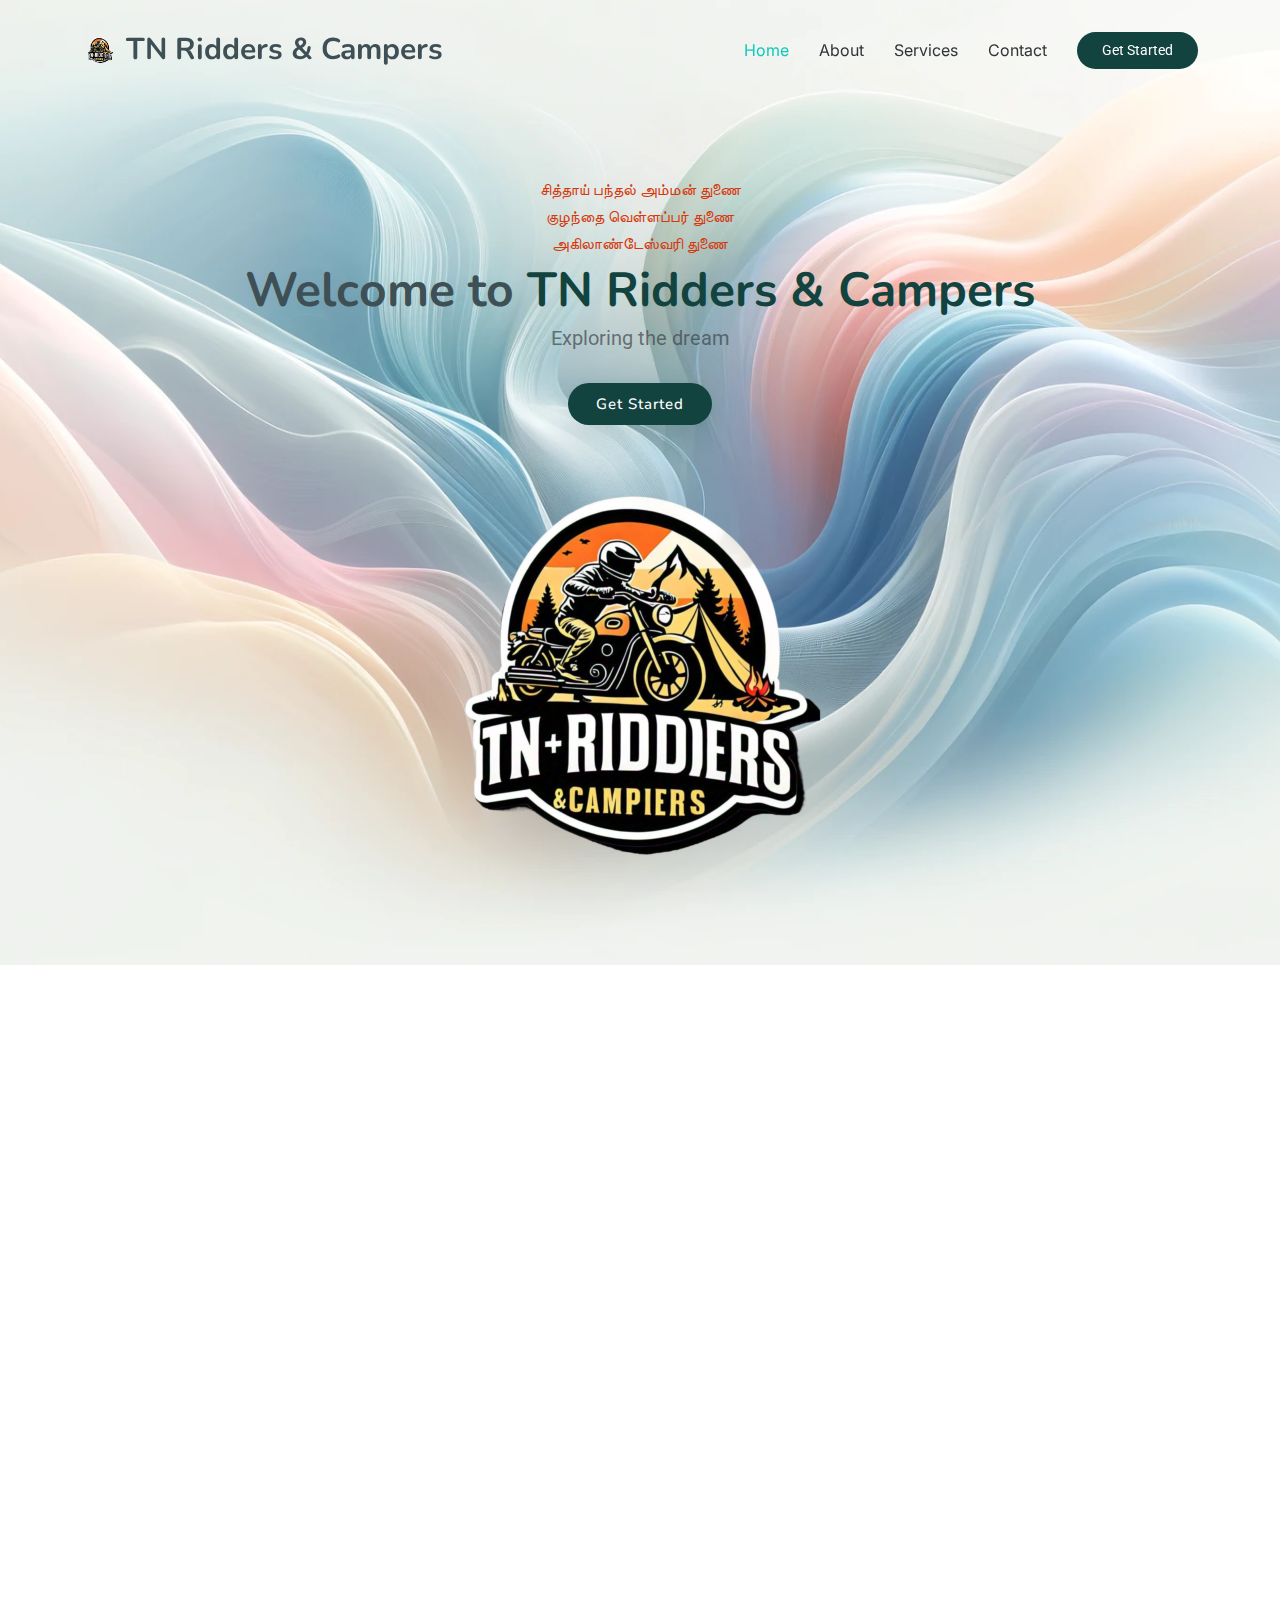
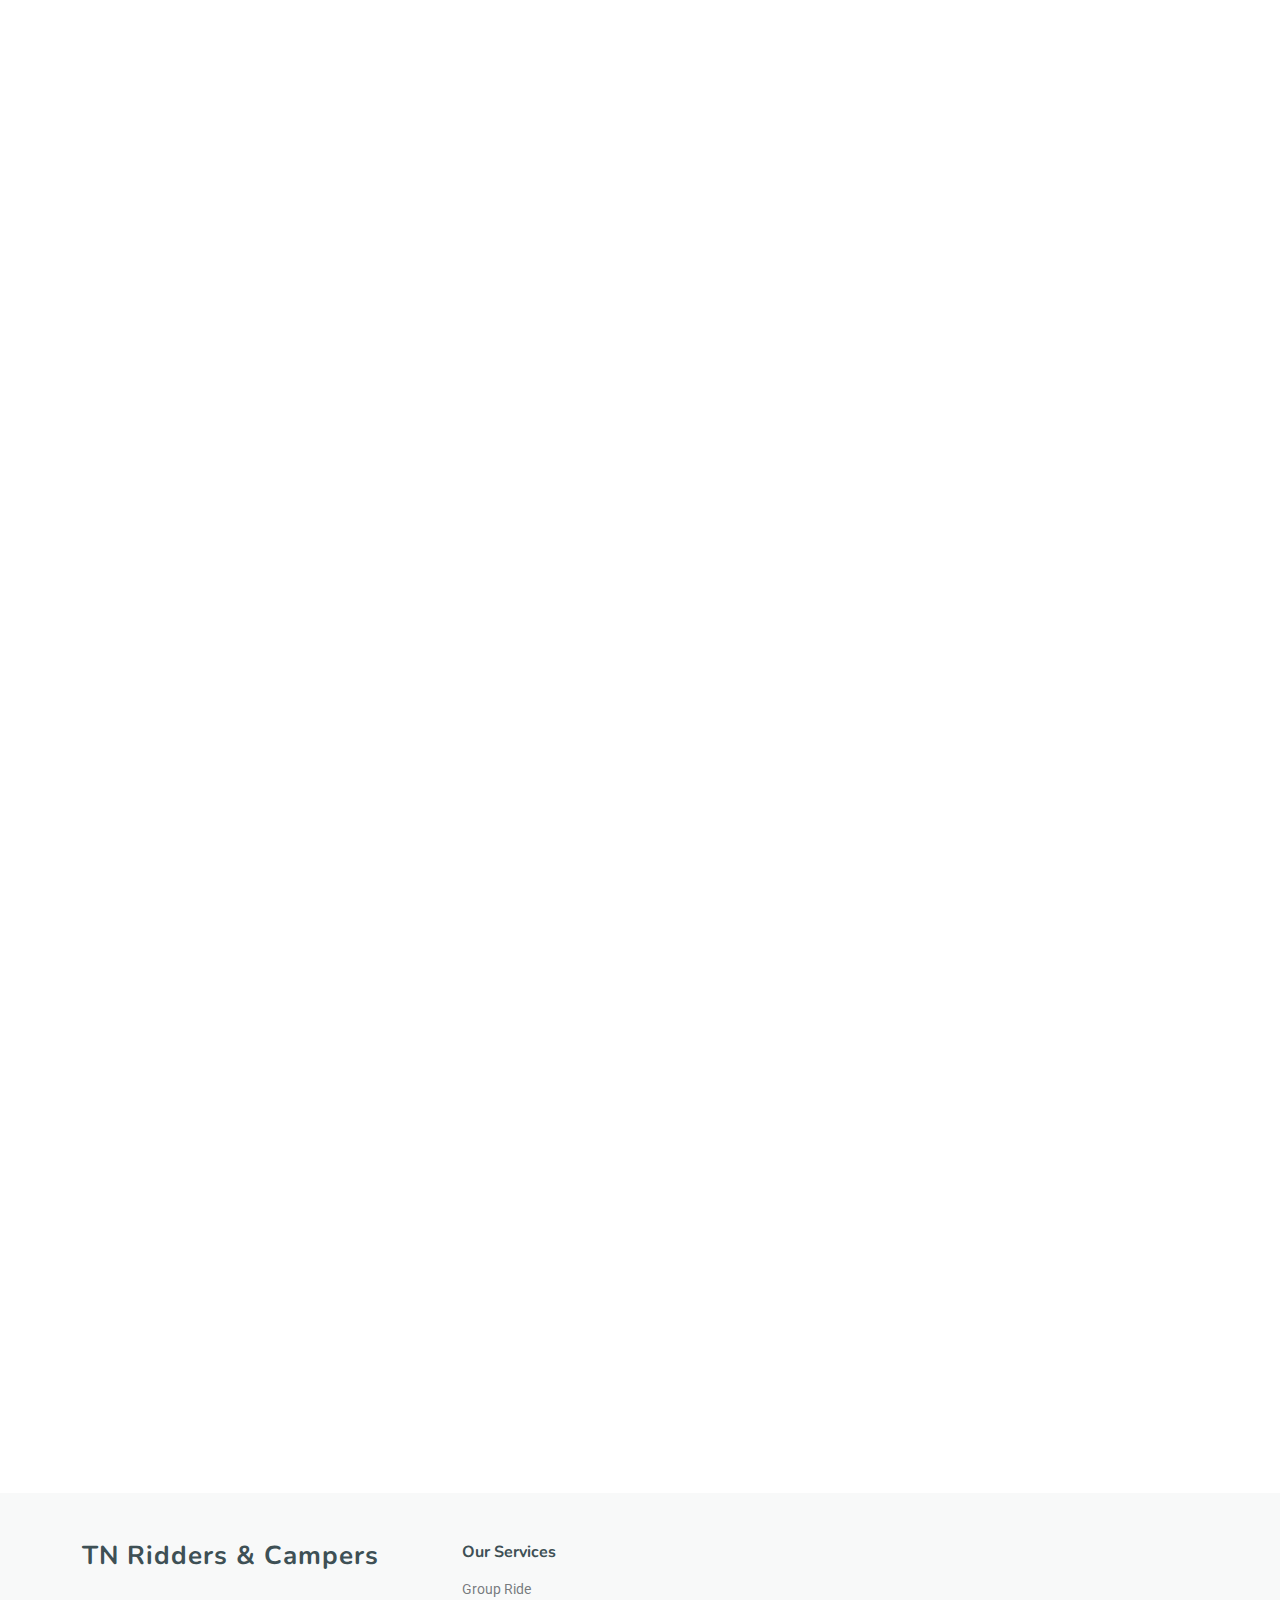
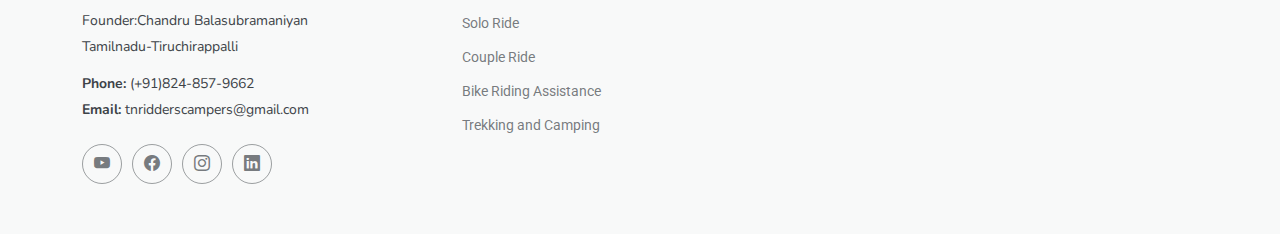
<file: index.html>
<!DOCTYPE html>
<html lang="en">

<head>
  <meta charset="utf-8">
  <meta content="width=device-width, initial-scale=1.0" name="viewport">
  <title>Tn Ridders & Campers</title>
  <meta content="" name="description">
  <meta content="" name="keywords">

  <!-- Favicons -->
  <link href="assets/img/tnr_prev_ui.png" rel="icon">
  <link href="assets/img/apple-touch-icon.png" rel="apple-touch-icon">
  <link href="https://cdnjs.cloudflare.com/ajax/libs/font-awesome/6.5.0/css/all.min.css" rel="icon">
  <!-- Fonts -->
  <link href="https://fonts.googleapis.com" rel="preconnect">
  <link href="https://fonts.gstatic.com" rel="preconnect" crossorigin>
  <link href="https://fonts.googleapis.com/css2?family=Roboto:ital,wght@0,100;0,300;0,400;0,500;0,700;0,900;1,100;1,300;1,400;1,500;1,700;1,900&family=Inter:wght@100;200;300;400;500;600;700;800;900&family=Nunito:ital,wght@0,200;0,300;0,400;0,500;0,600;0,700;0,800;0,900;1,200;1,300;1,400;1,500;1,600;1,700;1,800;1,900&display=swap" rel="stylesheet">

  <!-- Vendor CSS Files -->
  <link href="assets/vendor/bootstrap/css/bootstrap.min.css" rel="stylesheet">
  <link href="assets/vendor/bootstrap-icons/bootstrap-icons.css" rel="stylesheet">
  <link href="assets/vendor/aos/aos.css" rel="stylesheet">
  <link href="assets/vendor/glightbox/css/glightbox.min.css" rel="stylesheet">
  <link href="assets/vendor/swiper/swiper-bundle.min.css" rel="stylesheet">

  <!-- Main CSS File -->
  <link href="assets/css/main.css" rel="stylesheet">

  <!-- =======================================================
  * Template Name: QuickStart
  * Template URL: https://bootstrapmade.com/quickstart-bootstrap-startup-website-template/
  * Updated: Jun 14 2024 with Bootstrap v5.3.3
  * Author: BootstrapMade.com
  * License: https://bootstrapmade.com/license/
  ======================================================== -->
</head>

<body class="index-page">

  <header id="header" class="header d-flex align-items-center fixed-top">
    <div class="container-fluid container-xl position-relative d-flex align-items-center">

      <a href="index.html" class="logo d-flex align-items-center me-auto">
        <img src="assets/img/tnr_prev_ui.png" alt="">
        <h1 class="sitename">TN Ridders & Campers  </h1>
        
       
      </a>
      

      <nav id="navmenu" class="navmenu">
        <ul>
          <li><a href="index.html#hero" >Home</a></li>
          <li><a href="index.html#about">About</a></li>
          <!-- <li><a href="index.html#features">Projects</a></li> -->
          <li><a href="index.html#services">Services</a></li>
          <!-- <li><a href="index.html#pricing">Pricing</a></li> -->
          <!-- <li class="dropdown"><a href="#"><span>Dropdown</span> <i class="bi bi-chevron-down toggle-dropdown"></i></a>
            <ul>
              <li><a href="#">Dropdown 1</a></li>
              <li class="dropdown"><a href="#"><span>Deep Dropdown</span> <i class="bi bi-chevron-down toggle-dropdown"></i></a>
                <ul>
                  <li><a href="#">Deep Dropdown 1</a></li>
                  <li><a href="#">Deep Dropdown 2</a></li>
                  <li><a href="#">Deep Dropdown 3</a></li>
                  <li><a href="#">Deep Dropdown 4</a></li>
                  <li><a href="#">Deep Dropdown 5</a></li>
                </ul>
              </li>
              <li><a href="#">Dropdown 2</a></li>
              <li><a href="#">Dropdown 3</a></li>
              <li><a href="#">Dropdown 4</a></li>
            </ul>
          </li> -->
          <li><a href="index.html#contact">Contact</a></li>
        </ul>
        <i class="mobile-nav-toggle d-xl-none bi bi-list"></i>
      </nav>

      <a class="btn-getstarted" href="index.html#about">Get Started</a>

    </div>
  </header>

  <main class="main">

    <!-- Hero Section -->
    <section id="hero" class="hero section">
      <div class="hero-bg">
        <img src="assets/img/hero-bg-light.webp" alt="">
      </div>
      <div class="container text-center">
        <div class="d-flex flex-column justify-content-center align-items-center">
          <h6 data-aos="fade-up"> <span>சித்தாய் பந்தல் அம்மன் துணை</span></h6>
          <h6 data-aos="fade-up"> <span>குழந்தை வெள்ளப்பர் துணை</span></h6>
          <h6 data-aos="fade-up"> <span>அகிலாண்டேஸ்வரி துணை</span></h6>


          <h1 data-aos="fade-up">Welcome to <span>TN Ridders & Campers</span></h1>
          <p data-aos="fade-up" data-aos-delay="100">Exploring the dream<br></p>
          <div class="d-flex" data-aos="fade-up" data-aos-delay="200">
            <a href="#about" class="btn-get-started">Get Started</a>
            <!-- <a href="https://www.youtube.com/watch?v=LXb3EKWsInQ" class="glightbox btn-watch-video d-flex align-items-center"><i class="bi bi-play-circle"></i><span>Watch Video</span></a> -->
          </div>
          <img src="assets/img/tnr_prev_ui.png" class="img-fluid hero-img" alt="" data-aos="zoom-out" data-aos-delay="300">
        </div>
      </div>

    </section><!-- /Hero Section -->

    <!-- Featured Services Section -->
    <!-- <section id="featured-services" class="featured-services section">

      <div class="container">

        <div class="row gy-4">

          <div class="col-xl-4 col-lg-6" data-aos="fade-up" data-aos-delay="100">
            <div class="service-item d-flex">
              <div class="icon flex-shrink-0"><i class="bi bi-briefcase"></i></div>
              <div>
                <h4 class="title"><a href="#" class="stretched-link">Lorem Ipsum</a></h4>
                <p class="description">Voluptatum deleniti atque corrupti quos dolores et quas molestias excepturi</p>
              </div>
            </div>
          </div> -->
          <!-- End Service Item -->

          <!-- <div class="col-xl-4 col-lg-6" data-aos="fade-up" data-aos-delay="200">
            <div class="service-item d-flex">
              <div class="icon flex-shrink-0"><i class="bi bi-card-checklist"></i></div>
              <div>
                <h4 class="title"><a href="#" class="stretched-link">Dolor Sitema</a></h4>
                <p class="description">Minim veniam, quis nostrud exercitation ullamco laboris nisi ut aliquip exa</p>
              </div>
            </div>
          </div> -->
          <!-- End Service Item -->

          <!-- <div class="col-xl-4 col-lg-6" data-aos="fade-up" data-aos-delay="300">
            <div class="service-item d-flex">
              <div class="icon flex-shrink-0"><i class="bi bi-bar-chart"></i></div>
              <div>
                <h4 class="title"><a href="#" class="stretched-link">Sed ut perspiciatis</a></h4>
                <p class="description">Duis aute irure dolor in reprehenderit in voluptate velit esse cillum</p>
              </div>
            </div>
          </div> -->
          <!-- End Service Item -->

        <!-- </div>

      </div>

    </section> -->
    <!-- /Featured Services Section -->

    <!-- About Section -->
    <section id="about" class="about section">

      <div class="container">

        <div class="row gy-4">

          <div class="col-lg-6 content" data-aos="fade-up" data-aos-delay="100">
            <p class="who-we-are">Who We Are</p>
            <h3>travel isn't just about visiting places; it's about forging connections, creating memories</h3>
            <p class="fst-italic">
              Discover the world through our lens. At TN Ridders & Campers, we redefine travel. From hidden gems to iconic landmarks, our curated journeys promise adventure, culture, and unforgettable experiences. Whether you seek remote tranquility or bustling city life, our guides ensure every destination tells a story. 
              Embrace wanderlust with us and redefine what it means to explore.
            </p>
            <ul>
              <li><i class="bi bi-check-circle"></i> <span>Join us on a journey where every experience is
                 curated to inspire, enrich, and leave a lasting impression. Let's redefine travel together,
                  one unforgettable adventure at a time."
              </span></li>
              <li><i class="bi bi-check-circle"></i> <span>We uphold the highest standards of honesty 
                and integrity in all of our actions.
                .</span></li>
              <li><i class="bi bi-check-circle"></i> <span>We believe in the power of teamwork and 
                collaboration, both within our company and with our clients.
              </span></li>
            </ul>
            <!-- <a href="#" class="read-more"><span>Read More</span><i class="bi bi-arrow-right"></i></a> -->
          </div>

          <div class="col-lg-6 about-images" data-aos="fade-up" data-aos-delay="200">
            <div class="row gy-4">
              <div class="col-lg-6">
                <img src="assets/img/Camping-7_UmdeuEo.jpg" class="img-fluid" alt="">
                <img src="assets/img/WhatsApp Image 2024-06-30 at 7.21.48 PM.jpeg" class="img-fluid" alt="">
                <img src="assets/img/WhatsApp Image 2024-06-30 at 7.21.46 PM.jpeg" class="img-fluid" alt="">

                <!-- <img src="assets/img/Camping-7_UmdeuEo.jpg" class="img-fluid" alt=""> -->



              </div>
              <div class="col-lg-6">
                <div class="row gy-4">
                  <div class="col-lg-12">
                    <img src="assets/img/WhatsApp Image 2024-06-30 at 7.21.45 PM.jpeg" class="img-fluid" alt="">
                  </div>
                  <div class="col-lg-12">
                    <img src="assets/img/WhatsApp Image 2024-06-30 at 7.21.46 PM (1).jpeg" class="img-fluid" alt="">
                  </div>
                </div>
              </div>
            </div>

          </div>

        </div>

      </div>
    </section><!-- /About Section -->

    <!-- Clients Section -->
    <!-- <section id="clients" class="clients section">

      <div class="container" data-aos="fade-up">

        <div class="row gy-4">

          <div class="col-xl-2 col-md-3 col-6 client-logo">
            <img src="assets/img/clients/client-1.png" class="img-fluid" alt="">
          </div> -->
          <!-- End Client Item -->

          <!-- <div class="col-xl-2 col-md-3 col-6 client-logo">
            <img src="assets/img/clients/client-2.png" class="img-fluid" alt="">
          </div> -->
          <!-- End Client Item -->
<!-- 
          <div class="col-xl-2 col-md-3 col-6 client-logo">
            <img src="assets/img/clients/client-3.png" class="img-fluid" alt="">
          </div> -->
          <!-- End Client Item -->

          <!-- <div class="col-xl-2 col-md-3 col-6 client-logo">
            <img src="assets/img/clients/client-4.png" class="img-fluid" alt="">
          </div> -->
          <!-- End Client Item -->

          <!-- <div class="col-xl-2 col-md-3 col-6 client-logo">
            <img src="assets/img/clients/client-5.png" class="img-fluid" alt="">
          </div> -->
          <!-- End Client Item -->

          <!-- <div class="col-xl-2 col-md-3 col-6 client-logo">
            <img src="assets/img/clients/client-6.png" class="img-fluid" alt="">
          </div> -->
          <!-- End Client Item -->

        <!-- </div>

      </div>

    </section> -->
    <!-- /Clients Section -->

    <!-- Features Section -->
    <!-- <section id="features" class="features section"> -->

      <!-- Section Title -->
      <!-- <div class="container section-title" data-aos="fade-up">
        <h2>Projects</h2>
        <p>Providing real-time insights into product movement</p>
      </div> -->
      <!-- End Section Title -->

      <!-- <div class="container">
        <div class="row justify-content-between">

          <div class="col-lg-5 d-flex align-items-center">

            <ul class="nav nav-tabs" data-aos="fade-up" data-aos-delay="100">
              <li class="nav-item">
                <a class="nav-link active show" data-bs-toggle="tab" data-bs-target="#features-tab-1">
                  <i class="bi bi-binoculars"></i>
                  <div>
                    <h4 class="d-none d-lg-block">RASEL INDIA</h4>
                    <p>
                      This tool serves as a centralized system for managing the company's stock, streamlining operations,
                      and providing real-time insights into product movement
                    </p>
                  </div>
                </a>
              </li>
              <li class="nav-item">
                <a class="nav-link" data-bs-toggle="tab" data-bs-target="#features-tab-2">
                  <i class="bi bi-box-seam"></i>
                  <div>
                    <h4 class="d-none d-lg-block">CARBORUNDUM</h4>
                    <p>
                      This tool provides a systematic and efficient way to monitor the status, maintenance,
                      and performance of each machine, ensuring smooth operations and minimizing downtime.
                    </p>
                  </div>
                </a>
              </li>
              <li class="nav-item">
                <a class="nav-link" data-bs-toggle="tab" data-bs-target="#features-tab-3">
                  <i class="bi bi-brightness-high"></i>
                  <div>
                    <h4 class="d-none d-lg-block">PRABHA ENGINEERING</h4>
                    <p>
                      This tool is crucial for quality control, allowing the production team to efficiently track, analyze,
                      and implement solutions for defects that may arise during manufacturing
                    </p>
                  </div>
                </a>
              </li>
            </ul>
            End Tab Nav -->

          <!-- </div> -->

          <!-- <div class="col-lg-6">

            <div class="tab-content" data-aos="fade-up" data-aos-delay="200">

              <div class="tab-pane fade active show" id="features-tab-1">
                <img src="assets/img/tabs-1.jpg" alt="" class="img-fluid">
              </div><!-- End Tab Content Item -->

              <!-- <div class="tab-pane fade" id="features-tab-2">
                <img src="assets/img/tabs-2.jpg" alt="" class="img-fluid">
              </div><!-- End Tab Content Item -->

              <!-- <div class="tab-pane fade" id="features-tab-3">
                <img src="assets/img/tabs-3.jpg" alt="" class="img-fluid">
              </div> -->
              <!-- End Tab Content Item -->
            <!-- </div>

          </div>

        </div>

      </div> 

    </section> -->
    <!-- /Features Section -->

    <!-- Features Details Section -->
    <section id="features-details" class="features-details section">

      <div class="container">

        <div class="row gy-4 justify-content-between features-item">

          <div class="col-lg-6" data-aos="fade-up" data-aos-delay="100">
            <video  width="620" height="440" controls autoplay >
              <source src="assets/img/GOA.mp4" type="video/mp4">
              </video>
          </div>

          <div class="col-lg-5 d-flex align-items-center" data-aos="fade-up" data-aos-delay="200">
            <div class="content">
              <h3>Upcoming Goa Event</h3>
              <p>
                And we're just 5 months away from Motoverse 2024!!!
                Can't wait to have you aboard this 3-day kaleidoscopic of music, mates, and motorcycling in the heart of Goa.
Nov 22-24 | Hilltop, Goa
Let's get set to ride
              </p>
              <!-- <a href="#" class="btn more-btn">Learn More</a> -->
            </div>
          </div>

        </div><!-- Features Item -->

        <!-- <div class="row gy-4 justify-content-between features-item">

          <div class="col-lg-5 d-flex align-items-center order-2 order-lg-1" data-aos="fade-up" data-aos-delay="100">

            <div class="content">
              <h3>Neque ipsum omnis sapiente quod quia dicta</h3>
              <p>
                Quidem qui dolore incidunt aut. In assumenda harum id iusto lorena plasico mares
              </p>
              <ul>
                <li><i class="bi bi-easel flex-shrink-0"></i> Et corporis ea eveniet ducimus.</li>
                <li><i class="bi bi-patch-check flex-shrink-0"></i> Exercitationem dolorem sapiente.</li>
                <li><i class="bi bi-brightness-high flex-shrink-0"></i> Veniam quia modi magnam.</li>
              </ul>
              <p></p>
              <a href="#" class="btn more-btn">Learn More</a>
            </div>

          </div>

          <div class="col-lg-6 order-1 order-lg-2" data-aos="fade-up" data-aos-delay="200">
            <img src="assets/img/features-2.jpg" class="img-fluid" alt="">
          </div> -->

        <!-- </div> -->
        <!-- Features Item -->

      </div>

    </section><!-- /Features Details Section -->

    <!-- Services Section -->
    <!-- <section id="services" class="services section"> -->

      <!-- Section Title -->
      <!-- <div class="container section-title" data-aos="fade-up">
        <h2>Services</h2>
        <p>we specialize in creating dynamic web applications designed to streamline your daily operations, no matter where you are located. Our solutions are tailored to simplify your workflows,
           eliminate paper-based processes, and reduce manual work</p>
      </div> -->
      <!-- End Section Title -->
<!-- 
      <div class="container">

        <div class="row g-5">

          <div class="col-lg-6" data-aos="fade-up" data-aos-delay="100">
            <div class="service-item item-cyan position-relative">
              <i class="bi bi-activity icon"></i>
              <div>
                <h3>Web Design</h3>
                <p>Transform ideas into compelling digital experiences that resonate with users and deliver measurable results. We strive to build long-lasting relationships with our clients by understanding their unique needs and
                   crafting tailored web solutions that exceed expectations.</p>
                <a href="service-details.html" class="read-more stretched-link">Learn More <i class="bi bi-arrow-right"></i></a>
              </div>
            </div> -->
          <!-- </div> -->
          <!-- End Service Item -->
<!-- 
          <div class="col-lg-6" data-aos="fade-up" data-aos-delay="200">
            <div class="service-item item-orange position-relative">
              <i class="bi bi-broadcast icon"></i>
              <div>
                <h3>Web Development</h3>
                <p> We envision a digital landscape where every business, regardless of size, has access to powerful, user-friendly web applications that enhance their online presence and drive growth. Our goal is to be a global leader in web development,
                  known for our technical expertise, creativity, and dedication to quality.</p>
                <a href="service-details.html" class="read-more stretched-link">Learn More <i class="bi bi-arrow-right"></i></a>
              </div>
            </div>
          </div> -->
          <!-- End Service Item -->

          <!-- <div class="col-lg-6" data-aos="fade-up" data-aos-delay="300">
            <div class="service-item item-teal position-relative">
              <i class="bi bi-easel icon"></i>
              <div>
                <h3>Product Management</h3>
                <p>Empower businesses to bring their product visions to life through strategic planning, market research, and expert project execution. We strive to build lasting relationships with our clients by delivering tailored product management solutions that
                   meet their unique needs and goals.</p>
                <a href="service-details.html" class="read-more stretched-link">Learn More <i class="bi bi-arrow-right"></i></a>
              </div>
            </div>
          </div> -->
          <!-- End Service Item -->

          <!-- <div class="col-lg-6" data-aos="fade-up" data-aos-delay="400">
            <div class="service-item item-red position-relative">
              <i class="bi bi-bounding-box-circles icon"></i>
              <div>
                <h3>Marketing</h3>
                <p>Team consists of seasoned marketing professionals, 
                  creative designers, and strategic planners who are passionate 
                  about driving business success through effective marketing. We foster a collaborative and dynamic work environment that encourages innovation and excellence.

                </p>
                <a href="service-details.html" class="read-more stretched-link">Learn More <i class="bi bi-arrow-right"></i></a>
              </div>
            </div>
          </div> -->
          <!-- End Service Item -->

          <!-- <div class="col-lg-6" data-aos="fade-up" data-aos-delay="500">
            <div class="service-item item-indigo position-relative">
              <i class="bi bi-calendar4-week icon"></i>
              <div>
                <h3>Graphic Design</h3>
                <p>Transform ideas into visually compelling designs that communicate your brand's message and resonate with your audience. We strive to create impactful designs that not only look great but also 
                  drive engagement and achieve your business objectives.</p>
                <a href="service-details.html" class="read-more stretched-link">Learn More <i class="bi bi-arrow-right"></i></a>
              </div>
            </div>
          </div> -->
          <!-- End Service Item -->

          <!-- <div class="col-lg-6" data-aos="fade-up" data-aos-delay="600">
            <div class="service-item item-pink position-relative">
              <i class="bi bi-chat-square-text icon"></i>
              <div>
                <h3>Portfolio</h3>
                <p>Explore our portfolio to see the creativity, passion, and quality we bring to every project.
                   Let us help you create visually compelling designs that capture your brand's 
                   essence and engage your audience. Contact us today to learn more about how we can 
                   support your graphic design needs!

                </p>
                <a href="service-details.html" class="read-more stretched-link">Learn More <i class="bi bi-arrow-right"></i></a>
              </div>
            </div>
          </div> -->
          <!-- End Service Item -->

        <!-- </div>

      </div>

    </section> -->
    <!-- /Services Section -->

    <!-- More Features Section -->
    <!-- <section id="more-features" class="more-features section">

      <div class="container">

        <div class="row justify-content-around gy-4">

          <div class="col-lg-6 d-flex flex-column justify-content-center order-2 order-lg-1" data-aos="fade-up" data-aos-delay="100">
            <h3>Enim quis est voluptatibus aliquid consequatur</h3>
            <p>Esse voluptas cumque vel exercitationem. Reiciendis est hic accusamus. Non ipsam et sed minima temporibus laudantium. Soluta voluptate sed facere corporis dolores excepturi</p>

            <div class="row">

              <div class="col-lg-6 icon-box d-flex">
                <i class="bi bi-easel flex-shrink-0"></i>
                <div>
                  <h4>Lorem Ipsum</h4>
                  <p>Voluptatum deleniti atque corrupti quos dolores et quas molestias </p>
                </div> -->
              <!-- </div> -->
              <!-- End Icon Box -->

              <!-- <div class="col-lg-6 icon-box d-flex">
                <i class="bi bi-patch-check flex-shrink-0"></i>
                <div>
                  <h4>Nemo Enim</h4>
                  <p>At vero eos et accusamus et iusto odio dignissimos ducimus qui blanditiise</p>
                </div>
              </div> -->
              <!-- End Icon Box -->

              <!-- <div class="col-lg-6 icon-box d-flex">
                <i class="bi bi-brightness-high flex-shrink-0"></i>
                <div>
                  <h4>Dine Pad</h4>
                  <p>Explicabo est voluptatum asperiores consequatur magnam. Et veritatis odit</p>
                </div>
              </div> -->
              <!-- End Icon Box -->

              <!-- <div class="col-lg-6 icon-box d-flex">
                <i class="bi bi-brightness-high flex-shrink-0"></i>
                <div>
                  <h4>Tride clov</h4>
                  <p>Est voluptatem labore deleniti quis a delectus et. Saepe dolorem libero sit</p>
                </div>
              </div> -->
              <!-- End Icon Box -->

            <!-- </div>

          </div> -->

          <!-- <div class="features-image col-lg-5 order-1 order-lg-2" data-aos="fade-up" data-aos-delay="200">
            <img src="assets/img/features-3.jpg" alt="">
          </div>

        </div>

      </div>

    </section> -->
    <!-- /More Features Section -->

    <!-- Pricing Section -->
    <!-- <section id="pricing" class="pricing section"> -->

      <!-- Section Title -->
      <!-- <div class="container section-title" data-aos="fade-up">
        <h2>Pricing</h2>
        <p>Necessitatibus eius consequatur ex aliquid fuga eum quidem sint consectetur velit</p> -->
      <!-- </div> -->
      <!-- End Section Title -->

      <!-- <div class="container">

        <div class="row gy-4">

          <div class="col-lg-4" data-aos="zoom-in" data-aos-delay="100">
            <div class="pricing-item">
              <h3>Free Plan</h3>
              <p class="description">Ullam mollitia quasi nobis soluta in voluptatum et sint palora dex strater</p>
              <h4><sup>$</sup>0<span> / month</span></h4>
              <a href="#" class="cta-btn">Start a free trial</a>
              <p class="text-center small">No credit card required</p>
              <ul>
                <li><i class="bi bi-check"></i> <span>Quam adipiscing vitae proin</span></li>
                <li><i class="bi bi-check"></i> <span>Nec feugiat nisl pretium</span></li>
                <li><i class="bi bi-check"></i> <span>Nulla at volutpat diam uteera</span></li>
                <li class="na"><i class="bi bi-x"></i> <span>Pharetra massa massa ultricies</span></li>
                <li class="na"><i class="bi bi-x"></i> <span>Massa ultricies mi quis hendrerit</span></li>
                <li class="na"><i class="bi bi-x"></i> <span>Voluptate id voluptas qui sed aperiam rerum</span></li>
                <li class="na"><i class="bi bi-x"></i> <span>Iure nihil dolores recusandae odit voluptatibus</span></li>
              </ul>
            </div>
          </div> -->
          <!-- End Pricing Item -->

          <!-- <div class="col-lg-4" data-aos="zoom-in" data-aos-delay="200">
            <div class="pricing-item featured">
              <p class="popular">Popular</p>
              <h3>Business Plan</h3>
              <p class="description">Ullam mollitia quasi nobis soluta in voluptatum et sint palora dex strater</p>
              <h4><sup>$</sup>29<span> / month</span></h4>
              <a href="#" class="cta-btn">Start a free trial</a>
              <p class="text-center small">No credit card required</p>
              <ul>
                <li><i class="bi bi-check"></i> <span>Quam adipiscing vitae proin</span></li>
                <li><i class="bi bi-check"></i> <span>Nec feugiat nisl pretium</span></li>
                <li><i class="bi bi-check"></i> <span>Nulla at volutpat diam uteera</span></li>
                <li><i class="bi bi-check"></i> <span>Pharetra massa massa ultricies</span></li>
                <li><i class="bi bi-check"></i> <span>Massa ultricies mi quis hendrerit</span></li>
                <li><i class="bi bi-check"></i> <span>Voluptate id voluptas qui sed aperiam rerum</span></li>
                <li class="na"><i class="bi bi-x"></i> <span>Iure nihil dolores recusandae odit voluptatibus</span></li>
              </ul>
            </div>
          </div> -->
          <!-- End Pricing Item -->

          <!-- <div class="col-lg-4" data-aos="zoom-in" data-aos-delay="300">
            <div class="pricing-item">
              <h3>Developer Plan</h3>
              <p class="description">Ullam mollitia quasi nobis soluta in voluptatum et sint palora dex strater</p>
              <h4><sup>$</sup>49<span> / month</span></h4>
              <a href="#" class="cta-btn">Start a free trial</a>
              <p class="text-center small">No credit card required</p>
              <ul>
                <li><i class="bi bi-check"></i> <span>Quam adipiscing vitae proin</span></li>
                <li><i class="bi bi-check"></i> <span>Nec feugiat nisl pretium</span></li>
                <li><i class="bi bi-check"></i> <span>Nulla at volutpat diam uteera</span></li>
                <li><i class="bi bi-check"></i> <span>Pharetra massa massa ultricies</span></li>
                <li><i class="bi bi-check"></i> <span>Massa ultricies mi quis hendrerit</span></li>
                <li><i class="bi bi-check"></i> <span>Voluptate id voluptas qui sed aperiam rerum</span></li>
                <li><i class="bi bi-check"></i> <span>Iure nihil dolores recusandae odit voluptatibus</span></li>
              </ul>
            </div>
          </div> -->
          <!-- End Pricing Item -->
<!-- 
        </div>

      </div>

    </section> -->
    <!-- /Pricing Section -->

    <!-- Faq Section -->
    <!-- <section id="faq" class="faq section"> -->

      <!-- Section Title -->
      <!-- <div class="container section-title" data-aos="fade-up">
        <h2>Frequently Asked Questions</h2>
      </div><!-- End Section Title -->

      <!-- <div class="container">

        <div class="row justify-content-center">

          <div class="col-lg-10" data-aos="fade-up" data-aos-delay="100">

            <div class="faq-container">

              <div class="faq-item faq-active">
                <h3>Non consectetur a erat nam at lectus urna duis?</h3>
                <div class="faq-content">
                  <p>Feugiat pretium nibh ipsum consequat. Tempus iaculis urna id volutpat lacus laoreet non curabitur gravida. Venenatis lectus magna fringilla urna porttitor rhoncus dolor purus non.</p>
                </div>
                <i class="faq-toggle bi bi-chevron-right"></i>
              </div><!-- End Faq item-->

              <!-- <div class="faq-item">
                <h3>Feugiat scelerisque varius morbi enim nunc faucibus?</h3>
                <div class="faq-content">
                  <p>Dolor sit amet consectetur adipiscing elit pellentesque habitant morbi. Id interdum velit laoreet id donec ultrices. Fringilla phasellus faucibus scelerisque eleifend donec pretium. Est pellentesque elit ullamcorper dignissim. Mauris ultrices eros in cursus turpis massa tincidunt dui.</p>
                </div>
                <i class="faq-toggle bi bi-chevron-right"></i>
              </div>
              <!-- End Faq item-->

              <!-- <div class="faq-item">
                <h3>Dolor sit amet consectetur adipiscing elit pellentesque?</h3>
                <div class="faq-content">
                  <p>Eleifend mi in nulla posuere sollicitudin aliquam ultrices sagittis orci. Faucibus pulvinar elementum integer enim. Sem nulla pharetra diam sit amet nisl suscipit. Rutrum tellus pellentesque eu tincidunt. Lectus urna duis convallis convallis tellus. Urna molestie at elementum eu facilisis sed odio morbi quis</p>
                </div>
                <i class="faq-toggle bi bi-chevron-right"></i>
              </div> -->
              <!-- End Faq item-->

              <!-- <div class="faq-item">
                <h3>Ac odio tempor orci dapibus. Aliquam eleifend mi in nulla?</h3>
                <div class="faq-content">
                  <p>Dolor sit amet consectetur adipiscing elit pellentesque habitant morbi. Id interdum velit laoreet id donec ultrices. Fringilla phasellus faucibus scelerisque eleifend donec pretium. Est pellentesque elit ullamcorper dignissim. Mauris ultrices eros in cursus turpis massa tincidunt dui.</p>
                </div>
                <i class="faq-toggle bi bi-chevron-right"></i>
              </div> -->
              <!-- End Faq item-->
<!-- 
              <div class="faq-item">
                <h3>Tempus quam pellentesque nec nam aliquam sem et tortor?</h3>
                <div class="faq-content">
                  <p>Molestie a iaculis at erat pellentesque adipiscing commodo. Dignissim suspendisse in est ante in. Nunc vel risus commodo viverra maecenas accumsan. Sit amet nisl suscipit adipiscing bibendum est. Purus gravida quis blandit turpis cursus in</p>
                </div>
                <i class="faq-toggle bi bi-chevron-right"></i>
              </div> -->
              <!-- End Faq item-->

              <!-- <div class="faq-item">
                <h3>Perspiciatis quod quo quos nulla quo illum ullam?</h3>
                <div class="faq-content">
                  <p>Enim ea facilis quaerat voluptas quidem et dolorem. Quis et consequatur non sed in suscipit sequi. Distinctio ipsam dolore et.</p>
                </div>
                <i class="faq-toggle bi bi-chevron-right"></i> -->
              <!-- </div>  -->
            
              <!-- End Faq item-->

            <!-- </div>

          </div> -->
          <!-- End Faq Column-->

        <!-- </div>

      </div> 

    </section>  -->
    <!-- /Faq Section -->

    <!-- Testimonials Section -->
    <!-- <section id="testimonials" class="testimonials section"> -->

      <!-- Section Title -->
      <!-- <div class="container section-title" data-aos="fade-up">
        <h2>Testimonials</h2>
        <p>Necessitatibus eius consequatur ex aliquid fuga eum quidem sint consectetur velit</p>
      </div> -->
      <!-- End Section Title -->

      <!-- <div class="container" data-aos="fade-up" data-aos-delay="100">

        <div class="swiper init-swiper">
          <script type="application/json" class="swiper-config">
            {
              "loop": true,
              "speed": 600,
              "autoplay": {
                "delay": 5000
              },
              "slidesPerView": "auto",
              "pagination": {
                "el": ".swiper-pagination",
                "type": "bullets",
                "clickable": true
              },
              "breakpoints": {
                "320": {
                  "slidesPerView": 1,
                  "spaceBetween": 40
                },
                "1200": {
                  "slidesPerView": 3,
                  "spaceBetween": 1
                }
              }
            }
          </script> -->
          <!-- <div class="swiper-wrapper">

            <div class="swiper-slide">
              <div class="testimonial-item">
                <div class="stars">
                  <i class="bi bi-star-fill"></i><i class="bi bi-star-fill"></i><i class="bi bi-star-fill"></i><i class="bi bi-star-fill"></i><i class="bi bi-star-fill"></i>
                </div>
                <p>
                  Proin iaculis purus consequat sem cure digni ssim donec porttitora entum suscipit rhoncus. Accusantium quam, ultricies eget id, aliquam eget nibh et. Maecen aliquam, risus at semper.
                </p>
                <div class="profile mt-auto">
                  <img src="assets/img/testimonials/testimonials-1.jpg" class="testimonial-img" alt="">
                  <h3>Saul Goodman</h3>
                  <h4>Ceo &amp; Founder</h4>
                </div>
              </div>
            </div> -->
            <!-- End testimonial item -->

            <!-- <div class="swiper-slide">
              <div class="testimonial-item">
                <div class="stars">
                  <i class="bi bi-star-fill"></i><i class="bi bi-star-fill"></i><i class="bi bi-star-fill"></i><i class="bi bi-star-fill"></i><i class="bi bi-star-fill"></i>
                </div>
                <p>
                  Export tempor illum tamen malis malis eram quae irure esse labore quem cillum quid cillum eram malis quorum velit fore eram velit sunt aliqua noster fugiat irure amet legam anim culpa.
                </p>
                <div class="profile mt-auto">
                  <img src="assets/img/testimonials/testimonials-2.jpg" class="testimonial-img" alt="">
                  <h3>Sara Wilsson</h3>
                  <h4>Designer</h4>
                </div>
              </div>
            </div> -->
            <!-- End testimonial item -->

            <!-- <div class="swiper-slide">
              <div class="testimonial-item">
                <div class="stars">
                  <i class="bi bi-star-fill"></i><i class="bi bi-star-fill"></i><i class="bi bi-star-fill"></i><i class="bi bi-star-fill"></i><i class="bi bi-star-fill"></i>
                </div>
                <p>
                  Enim nisi quem export duis labore cillum quae magna enim sint quorum nulla quem veniam duis minim tempor labore quem eram duis noster aute amet eram fore quis sint minim.
                </p>
                <div class="profile mt-auto">
                  <img src="assets/img/testimonials/testimonials-3.jpg" class="testimonial-img" alt="">
                  <h3>Jena Karlis</h3>
                  <h4>Store Owner</h4>
                </div>
              </div>
            </div> -->
            <!-- End testimonial item -->

            <!-- <div class="swiper-slide">
              <div class="testimonial-item">
                <div class="stars">
                  <i class="bi bi-star-fill"></i><i class="bi bi-star-fill"></i><i class="bi bi-star-fill"></i><i class="bi bi-star-fill"></i><i class="bi bi-star-fill"></i>
                </div>
                <p>
                  Fugiat enim eram quae cillum dolore dolor amet nulla culpa multos export minim fugiat minim velit minim dolor enim duis veniam ipsum anim magna sunt elit fore quem dolore labore illum veniam.
                </p>
                <div class="profile mt-auto">
                  <img src="assets/img/testimonials/testimonials-4.jpg" class="testimonial-img" alt="">
                  <h3>Matt Brandon</h3>
                  <h4>Freelancer</h4>
                </div>
              </div>
            </div> -->
            <!-- End testimonial item -->
<!-- 
            <div class="swiper-slide">
              <div class="testimonial-item">
                <div class="stars">
                  <i class="bi bi-star-fill"></i><i class="bi bi-star-fill"></i><i class="bi bi-star-fill"></i><i class="bi bi-star-fill"></i><i class="bi bi-star-fill"></i>
                </div>
                <p>
                  Quis quorum aliqua sint quem legam fore sunt eram irure aliqua veniam tempor noster veniam enim culpa labore duis sunt culpa nulla illum cillum fugiat legam esse veniam culpa fore nisi cillum quid.
                </p>
                <div class="profile mt-auto">
                  <img src="assets/img/testimonials/testimonials-5.jpg" class="testimonial-img" alt="">
                  <h3>John Larson</h3>
                  <h4>Entrepreneur</h4>
                </div>
              </div>
            </div> -->
            <!-- End testimonial item -->
<!-- 
          </div>
          <div class="swiper-pagination"></div>
        </div>

      </div>

    </section> -->
    <!-- /Testimonials Section -->

    <!-- Contact Section -->
    <section id="contact" class="contact section">

      <!-- Section Title -->
      <div class="container section-title" data-aos="fade-up">
        <h2>Contact</h2>
        <p>We'd love to hear from you! Whether you have a question, feedback, or need assistance, our team is here to help. Please fill out the form below or use any of the contact methods provided.
           We'll get back to you as soon as possible</p>
      </div><!-- End Section Title -->

      <div class="container" data-aos="fade-up" data-aos-delay="100">

        <div class="row gy-4">

          <div class="col-lg-6">
            <div class="info-item d-flex flex-column justify-content-center align-items-center" data-aos="fade-up" data-aos-delay="200">
              <i class="bi bi-geo-alt"></i>
              <h3>Address</h3>
              <p>Tamilnadu-Tiruchirappalli</p>
                        </div>
          </div><!-- End Info Item -->

          <div class="col-lg-3 col-md-6">
            <div class="info-item d-flex flex-column justify-content-center align-items-center" data-aos="fade-up" data-aos-delay="300">
              <i class="bi bi-telephone"></i>
              <h3>Call Us</h3>
              <p>(+91)824-857-9662</p>
            </div>
          </div><!-- End Info Item -->

          <div class="col-lg-3 col-md-6">
            <div class="info-item d-flex flex-column justify-content-center align-items-center" data-aos="fade-up" data-aos-delay="400">
              <i class="bi bi-envelope"></i>
              <h3>Email Us</h3>
              <p>tnridderscampers@gmail.com</p>
            </div>
          </div><!-- End Info Item -->

        </div>

        <div class="row gy-4 mt-1">
          <div class="col-lg-6" data-aos="fade-up" data-aos-delay="300">
            <iframe src="https://www.google.com/maps/embed?pb=!1m18!1m12!1m3!1d125406.10926590046!2d78.60662687686802!3d10.815833728443126!2m3!1f0!2f0!3f0!3m2!1i1024!2i768!4f13.1!3m3!1m2!1s0x3baaf50ff2aecdad%3A0x6de02c3bedbbaea6!2sTiruchirappalli%2C%20Tamil%20Nadu!5e0!3m2!1sen!2sin!4v1719759518513!5m2!1sen!2sin" frameborder="0" style="border:0; width: 100%; height: 400px;" allowfullscreen="" loading="lazy" referrerpolicy="no-referrer-when-downgrade"></iframe>
            <!-- <iframe src="https://www.google.com/maps/embed?pb=!1m14!1m8!1m3!1d48389.78314118045!2d-74.006138!3d40.710059!3m2!1i1024!2i768!4f13.1!3m3!1m2!1s0x89c25a22a3bda30d%3A0xb89d1fe6bc499443!2sDowntown%20Conference%20Center!5e0!3m2!1sen!2sus!4v1676961268712!5m2!1sen!2sus" frameborder="0" style="border:0; width: 100%; height: 400px;" allowfullscreen="" loading="lazy" referrerpolicy="no-referrer-when-downgrade"></iframe> -->
          </div><!-- End Google Maps -->

          <div class="col-lg-6">
            <form action="forms/contact.php" method="post" class="php-email-form" data-aos="fade-up" data-aos-delay="400">
              <div class="row gy-4">

                <div class="col-md-6">
                  <input type="text" name="name" class="form-control" placeholder="Your Name" required="">
                </div>

                <div class="col-md-6 ">
                  <input type="email" class="form-control" name="email" placeholder="Your Email" required="">
                </div>

                <div class="col-md-12">
                  <input type="text" class="form-control" name="subject" placeholder="Subject" required="">
                </div>

                <div class="col-md-12">
                  <textarea class="form-control" name="message" rows="6" placeholder="Message" required=""></textarea>
                </div>

                <div class="col-md-12 text-center">
                  <div class="loading">Loading</div>
                  <div class="error-message"></div>
                  <div class="sent-message">Your message has been sent. Thank you!</div>

                  <button type="submit">Send Message</button>
                </div>

              </div>
            </form>
          </div><!-- End Contact Form -->

        </div>

      </div>

    </section><!-- /Contact Section -->

  </main>

  <footer id="footer" class="footer position-relative">

    <div class="container footer-top">
      <div class="row gy-4">
        <div class="col-lg-4 col-md-6 footer-about">
          <a href="index.html" class="logo d-flex align-items-center">
            <span class="sitename">TN Ridders & Campers</span>
          </a>
          <div class="footer-contact pt-3">
            <p>Founder:Chandru Balasubramaniyan</p>
            <!-- <p>2/428, Kamarajar Street</p>
            <p>Arul Murugan Nagar</p>
            <p>Pozhichalur</p> --> 
            <p>Tamilnadu-Tiruchirappalli</p>
            <p class="mt-3"><strong>Phone:</strong> <span>(+91)824-857-9662</span></p>
            <p><strong>Email:</strong> <span>tnridderscampers@gmail.com</span></p>
          </div>
          <div class="social-links d-flex mt-4">
            <a href="https://youtube.com/@riderchandru88?si=isK7Q-npOZmyY-M8"><i class="bi bi-youtube"></i></a>
            <a href="https://www.facebook.com/share/p/cCrDeZJqbCmLaVBT/?mibextid=xfxF2i"><i class="bi bi-facebook"></i></a>
            <a href="https://www.instagram.com/riderchandru88?utm_source=qr&igsh=NzJjYmNoZXA3dG91"><i class="bi bi-instagram"></i></a>
            <a href="https://www.linkedin.com/in/chandru-balasubramanian-20354b92?utm_source=share&utm_campaign=share_via&utm_content=profile&utm_medium=android_app"><i class="bi bi-linkedin"></i></a>
            
          </div>
        </div>
<!-- 
        <div class="col-lg-2 col-md-3 footer-links">
          <h4>Useful Links</h4>
          <ul>
            <li><a href="#">Home</a></li>
            <li><a href="#">About us</a></li>
            <li><a href="#">Services</a></li>
            <li><a href="#">Terms of service</a></li>
            <li><a href="#">Privacy policy</a></li>
          </ul>
        </div> -->

        <div class="col-lg-2 col-md-3 footer-links">
          <h4>Our Services</h4>
          <ul>
            <li><a href="#">Group Ride</a></li>
            <li><a href="#">Solo Ride</a></li>
            <li><a href="#">Couple Ride</a></li>
            <li><a href="#">Bike Riding Assistance</a></li>
            <li><a href="#">Trekking and Camping</a></li>
            

            <!-- <li><a href="#">Marketing</a></li>
            <li><a href="#">Graphic Design</a></li> -->
          </ul>
        </div>

        <!-- <div class="col-lg-4 col-md-12 footer-newsletter">
          <h4>Our Newsletter</h4>
          <p>Subscribe to our newsletter and receive the latest news about our products and services!</p>
          <form action="forms/newsletter.php" method="post" class="php-email-form">
            <div class="newsletter-form"><input type="email" name="email"><input type="submit" value="Subscribe"></div>
            <div class="loading">Loading</div>
            <div class="error-message"></div>
            <div class="sent-message">Your subscription request has been sent. Thank you!</div> -->
          </form>
        </div>

      </div>
    </div>

    <!-- <div class="container copyright text-center mt-4">
      <p>© <span>Copyright</span> <strong class="px-1 sitename">QuickStart</strong><span>All Rights Reserved</span></p>
      <div class="credits">
        <!-- All the links in the footer should remain intact. -->
        <!-- You can delete the links only if you've purchased the pro version. -->
        <!-- Licensing information: https://bootstrapmade.com/license/ -->
        <!-- Purchase the pro version with working PHP/AJAX contact form: [buy-url] -->
        <!-- Designed by <a href="https://bootstrapmade.com/">BootstrapMade</a> -->
      </div>
    </div> 

  </footer>

  <!-- Scroll Top -->
  <a href="#" id="scroll-top" class="scroll-top d-flex align-items-center justify-content-center"><i class="bi bi-arrow-up-short"></i></a>

  <!-- Preloader -->
  <div id="preloader"></div>

  <!-- Vendor JS Files -->
  <script src="assets/vendor/bootstrap/js/bootstrap.bundle.min.js"></script>
  <script src="assets/vendor/php-email-form/validate.js"></script>
  <script src="assets/vendor/aos/aos.js"></script>
  <script src="assets/vendor/glightbox/js/glightbox.min.js"></script>
  <script src="assets/vendor/swiper/swiper-bundle.min.js"></script>

  <!-- Main JS File -->
  <script src="assets/js/main.js"></script>

</body>

</html>
</file>
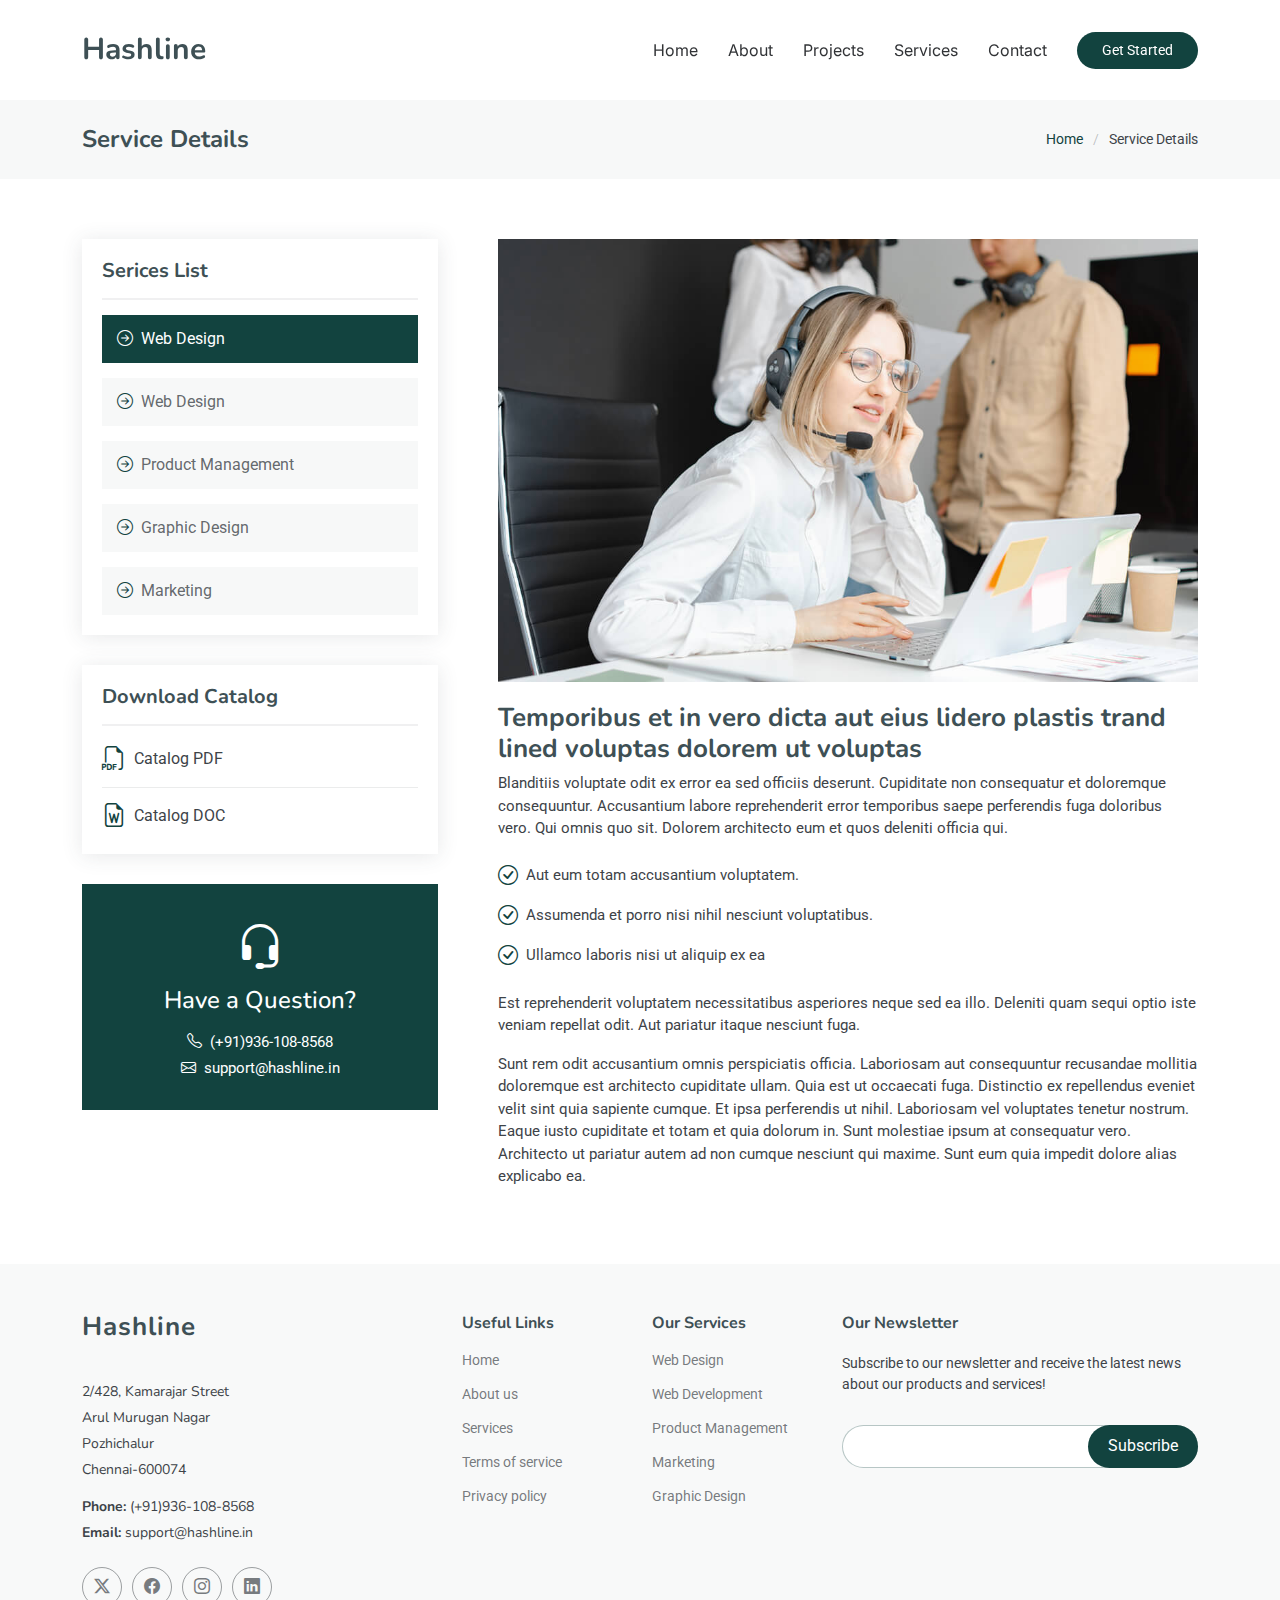
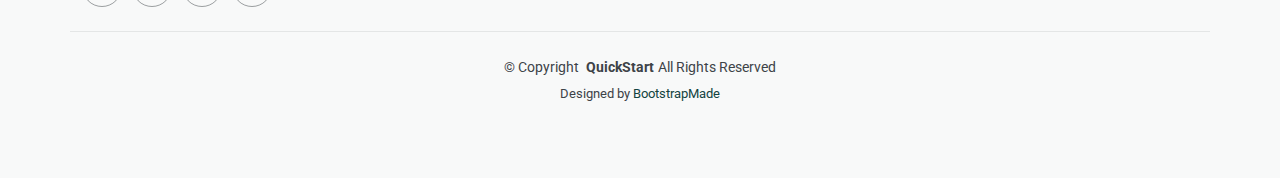
<file: service-details.html>
<!DOCTYPE html>
<html lang="en">

<head>
  <meta charset="utf-8">
  <meta content="width=device-width, initial-scale=1.0" name="viewport">
  <title>Hashline</title>
  <meta content="" name="description">
  <meta content="" name="keywords">

  <!-- Favicons -->
  <link href="assets/img/favicon.png" rel="icon">
  <link href="assets/img/apple-touch-icon.png" rel="apple-touch-icon">

  <!-- Fonts -->
  <link href="https://fonts.googleapis.com" rel="preconnect">
  <link href="https://fonts.gstatic.com" rel="preconnect" crossorigin>
  <link href="https://fonts.googleapis.com/css2?family=Roboto:ital,wght@0,100;0,300;0,400;0,500;0,700;0,900;1,100;1,300;1,400;1,500;1,700;1,900&family=Inter:wght@100;200;300;400;500;600;700;800;900&family=Nunito:ital,wght@0,200;0,300;0,400;0,500;0,600;0,700;0,800;0,900;1,200;1,300;1,400;1,500;1,600;1,700;1,800;1,900&display=swap" rel="stylesheet">

  <!-- Vendor CSS Files -->
  <link href="assets/vendor/bootstrap/css/bootstrap.min.css" rel="stylesheet">
  <link href="assets/vendor/bootstrap-icons/bootstrap-icons.css" rel="stylesheet">
  <link href="assets/vendor/aos/aos.css" rel="stylesheet">
  <link href="assets/vendor/glightbox/css/glightbox.min.css" rel="stylesheet">
  <link href="assets/vendor/swiper/swiper-bundle.min.css" rel="stylesheet">

  <!-- Main CSS File -->
  <link href="assets/css/main.css" rel="stylesheet">

  <!-- =======================================================
  * Template Name: QuickStart
  * Template URL: https://bootstrapmade.com/quickstart-bootstrap-startup-website-template/
  * Updated: Jun 14 2024 with Bootstrap v5.3.3
  * Author: BootstrapMade.com
  * License: https://bootstrapmade.com/license/
  ======================================================== -->
</head>

<body class="service-details-page">

  <header id="header" class="header d-flex align-items-center sticky-top">
    <div class="container-fluid container-xl position-relative d-flex align-items-center">

      <a href="index.html" class="logo d-flex align-items-center me-auto">
        <!-- <img src="assets/img/logo.png" alt=""> -->
        <h1 class="sitename">Hashline</h1>
      </a>

      <nav id="navmenu" class="navmenu">
        <ul>
          <li><a href="index.html#hero" >Home</a></li>
          <li><a href="index.html#about">About</a></li>
          <li><a href="index.html#features">Projects</a></li>
          <li><a href="index.html#services">Services</a></li>
          <!-- <li class="dropdown"><a href="#"><span>Dropdown</span> <i class="bi bi-chevron-down toggle-dropdown"></i></a>
            <ul>
              <li><a href="#">Dropdown 1</a></li>
              <li class="dropdown"><a href="#"><span>Deep Dropdown</span> <i class="bi bi-chevron-down toggle-dropdown"></i></a>
                <ul>
                  <li><a href="#">Deep Dropdown 1</a></li>
                  <li><a href="#">Deep Dropdown 2</a></li>
                  <li><a href="#">Deep Dropdown 3</a></li>
                  <li><a href="#">Deep Dropdown 4</a></li>
                  <li><a href="#">Deep Dropdown 5</a></li>
                </ul>
              </li>
              <li><a href="#">Dropdown 2</a></li>
              <li><a href="#">Dropdown 3</a></li>
              <li><a href="#">Dropdown 4</a></li>
            </ul>
          </li> -->
          <li><a href="index.html#contact">Contact</a></li>
        </ul>
        <i class="mobile-nav-toggle d-xl-none bi bi-list"></i>
      </nav>

      <a class="btn-getstarted" href="index.html#about">Get Started</a>

    </div>
  </header>

  <main class="main">

    <!-- Page Title -->
    <div class="page-title" data-aos="fade">
      <div class="container d-lg-flex justify-content-between align-items-center">
        <h1 class="mb-2 mb-lg-0">Service Details</h1>
        <nav class="breadcrumbs">
          <ol>
            <li><a href="index.html">Home</a></li>
            <li class="current">Service Details</li>
          </ol>
        </nav>
      </div>
    </div><!-- End Page Title -->

    <!-- Service Details Section -->
    <section id="service-details" class="service-details section">

      <div class="container">

        <div class="row gy-5">

          <div class="col-lg-4" data-aos="fade-up" data-aos-delay="100">

            <div class="service-box">
              <h4>Serices List</h4>
              <div class="services-list">
                <a href="#" class="active"><i class="bi bi-arrow-right-circle"></i><span>Web Design</span></a>
                <a href="#"><i class="bi bi-arrow-right-circle"></i><span>Web Design</span></a>
                <a href="#"><i class="bi bi-arrow-right-circle"></i><span>Product Management</span></a>
                <a href="#"><i class="bi bi-arrow-right-circle"></i><span>Graphic Design</span></a>
                <a href="#"><i class="bi bi-arrow-right-circle"></i><span>Marketing</span></a>
              </div>
            </div><!-- End Services List -->

            <div class="service-box">
              <h4>Download Catalog</h4>
              <div class="download-catalog">
                <a href="#"><i class="bi bi-filetype-pdf"></i><span>Catalog PDF</span></a>
                <a href="#"><i class="bi bi-file-earmark-word"></i><span>Catalog DOC</span></a>
              </div>
            </div><!-- End Services List -->

            <div class="help-box d-flex flex-column justify-content-center align-items-center">
              <i class="bi bi-headset help-icon"></i>
              <h4>Have a Question?</h4>
              <p class="d-flex align-items-center mt-2 mb-0"><i class="bi bi-telephone me-2"></i> <span>(+91)936-108-8568</span></p>
              <p class="d-flex align-items-center mt-1 mb-0"><i class="bi bi-envelope me-2"></i> <a href="mailto:support@hashline.in">support@hashline.in</a></p>
            </div>

          </div>

          <div class="col-lg-8 ps-lg-5" data-aos="fade-up" data-aos-delay="200">
            <img src="assets/img/services.jpg" alt="" class="img-fluid services-img">
            <h3>Temporibus et in vero dicta aut eius lidero plastis trand lined voluptas dolorem ut voluptas</h3>
            <p>
              Blanditiis voluptate odit ex error ea sed officiis deserunt. Cupiditate non consequatur et doloremque consequuntur. Accusantium labore reprehenderit error temporibus saepe perferendis fuga doloribus vero. Qui omnis quo sit. Dolorem architecto eum et quos deleniti officia qui.
            </p>
            <ul>
              <li><i class="bi bi-check-circle"></i> <span>Aut eum totam accusantium voluptatem.</span></li>
              <li><i class="bi bi-check-circle"></i> <span>Assumenda et porro nisi nihil nesciunt voluptatibus.</span></li>
              <li><i class="bi bi-check-circle"></i> <span>Ullamco laboris nisi ut aliquip ex ea</span></li>
            </ul>
            <p>
              Est reprehenderit voluptatem necessitatibus asperiores neque sed ea illo. Deleniti quam sequi optio iste veniam repellat odit. Aut pariatur itaque nesciunt fuga.
            </p>
            <p>
              Sunt rem odit accusantium omnis perspiciatis officia. Laboriosam aut consequuntur recusandae mollitia doloremque est architecto cupiditate ullam. Quia est ut occaecati fuga. Distinctio ex repellendus eveniet velit sint quia sapiente cumque. Et ipsa perferendis ut nihil. Laboriosam vel voluptates tenetur nostrum. Eaque iusto cupiditate et totam et quia dolorum in. Sunt molestiae ipsum at consequatur vero. Architecto ut pariatur autem ad non cumque nesciunt qui maxime. Sunt eum quia impedit dolore alias explicabo ea.
            </p>
          </div>

        </div>

      </div>

    </section><!-- /Service Details Section -->

  </main>

  <footer id="footer" class="footer position-relative">

    <div class="container footer-top">
      <div class="row gy-4">
        <div class="col-lg-4 col-md-6 footer-about">
          <a href="index.html" class="logo d-flex align-items-center">
            <span class="sitename">Hashline</span>
          </a>
          <div class="footer-contact pt-3">
            <p>2/428, Kamarajar Street</p>
            <p>Arul Murugan Nagar</p>
            <p>Pozhichalur</p>
            <p>Chennai-600074</p>
            <p class="mt-3"><strong>Phone:</strong> <span>(+91)936-108-8568</span></p>
            <p><strong>Email:</strong> <span>support@hashline.in</span></p>
          </div>
          <div class="social-links d-flex mt-4">
            <a href=""><i class="bi bi-twitter-x"></i></a>
            <a href=""><i class="bi bi-facebook"></i></a>
            <a href=""><i class="bi bi-instagram"></i></a>
            <a href=""><i class="bi bi-linkedin"></i></a>
          </div>
        </div>

        <div class="col-lg-2 col-md-3 footer-links">
          <h4>Useful Links</h4>
          <ul>
            <li><a href="#">Home</a></li>
            <li><a href="#">About us</a></li>
            <li><a href="#">Services</a></li>
            <li><a href="#">Terms of service</a></li>
            <li><a href="#">Privacy policy</a></li>
          </ul>
        </div>

        <div class="col-lg-2 col-md-3 footer-links">
          <h4>Our Services</h4>
          <ul>
            <li><a href="#">Web Design</a></li>
            <li><a href="#">Web Development</a></li>
            <li><a href="#">Product Management</a></li>
            <li><a href="#">Marketing</a></li>
            <li><a href="#">Graphic Design</a></li>
          </ul>
        </div>

        <div class="col-lg-4 col-md-12 footer-newsletter">
          <h4>Our Newsletter</h4>
          <p>Subscribe to our newsletter and receive the latest news about our products and services!</p>
          <form action="forms/newsletter.php" method="post" class="php-email-form">
            <div class="newsletter-form"><input type="email" name="email"><input type="submit" value="Subscribe"></div>
            <div class="loading">Loading</div>
            <div class="error-message"></div>
            <div class="sent-message">Your subscription request has been sent. Thank you!</div>
          </form>
        </div>

      </div>
    </div>

    <div class="container copyright text-center mt-4">
      <p>© <span>Copyright</span> <strong class="px-1 sitename">QuickStart</strong><span>All Rights Reserved</span></p>
      <div class="credits">
        <!-- All the links in the footer should remain intact. -->
        <!-- You can delete the links only if you've purchased the pro version. -->
        <!-- Licensing information: https://bootstrapmade.com/license/ -->
        <!-- Purchase the pro version with working PHP/AJAX contact form: [buy-url] -->
        Designed by <a href="https://bootstrapmade.com/">BootstrapMade</a>
      </div>
    </div>

  </footer>

  <!-- Scroll Top -->
  <a href="#" id="scroll-top" class="scroll-top d-flex align-items-center justify-content-center"><i class="bi bi-arrow-up-short"></i></a>

  <!-- Preloader -->
  <div id="preloader"></div>

  <!-- Vendor JS Files -->
  <script src="assets/vendor/bootstrap/js/bootstrap.bundle.min.js"></script>
  <script src="assets/vendor/php-email-form/validate.js"></script>
  <script src="assets/vendor/aos/aos.js"></script>
  <script src="assets/vendor/glightbox/js/glightbox.min.js"></script>
  <script src="assets/vendor/swiper/swiper-bundle.min.js"></script>

  <!-- Main JS File -->
  <script src="assets/js/main.js"></script>

</body>

</html>
</file>
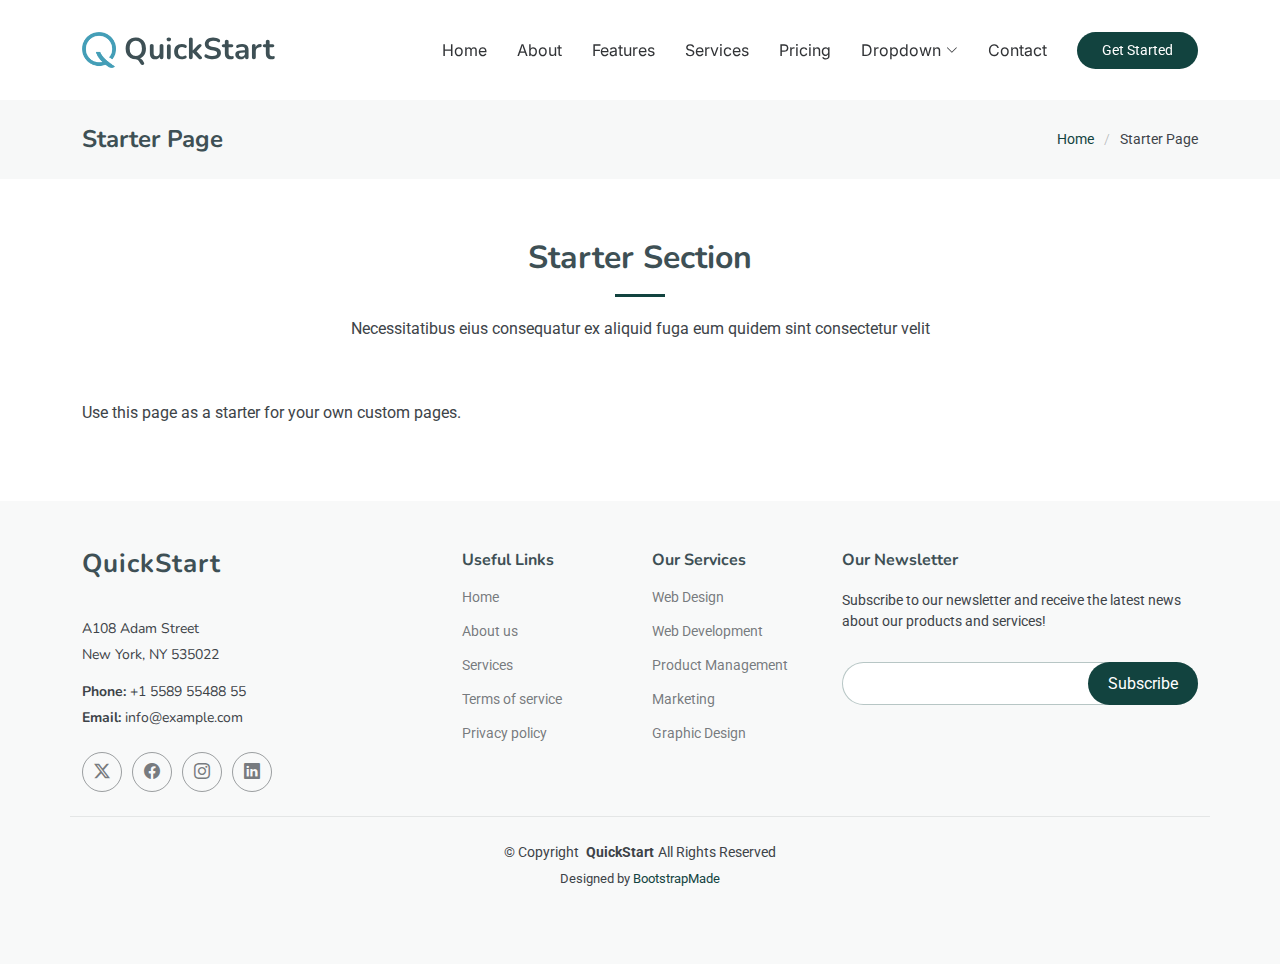
<file: starter-page.html>
<!DOCTYPE html>
<html lang="en">

<head>
  <meta charset="utf-8">
  <meta content="width=device-width, initial-scale=1.0" name="viewport">
  <title>Starter Page - QuickStart Bootstrap Template</title>
  <meta content="" name="description">
  <meta content="" name="keywords">

  <!-- Favicons -->
  <link href="assets/img/favicon.png" rel="icon">
  <link href="assets/img/apple-touch-icon.png" rel="apple-touch-icon">

  <!-- Fonts -->
  <link href="https://fonts.googleapis.com" rel="preconnect">
  <link href="https://fonts.gstatic.com" rel="preconnect" crossorigin>
  <link href="https://fonts.googleapis.com/css2?family=Roboto:ital,wght@0,100;0,300;0,400;0,500;0,700;0,900;1,100;1,300;1,400;1,500;1,700;1,900&family=Inter:wght@100;200;300;400;500;600;700;800;900&family=Nunito:ital,wght@0,200;0,300;0,400;0,500;0,600;0,700;0,800;0,900;1,200;1,300;1,400;1,500;1,600;1,700;1,800;1,900&display=swap" rel="stylesheet">

  <!-- Vendor CSS Files -->
  <link href="assets/vendor/bootstrap/css/bootstrap.min.css" rel="stylesheet">
  <link href="assets/vendor/bootstrap-icons/bootstrap-icons.css" rel="stylesheet">
  <link href="assets/vendor/aos/aos.css" rel="stylesheet">
  <link href="assets/vendor/glightbox/css/glightbox.min.css" rel="stylesheet">
  <link href="assets/vendor/swiper/swiper-bundle.min.css" rel="stylesheet">

  <!-- Main CSS File -->
  <link href="assets/css/main.css" rel="stylesheet">

  <!-- =======================================================
  * Template Name: QuickStart
  * Template URL: https://bootstrapmade.com/quickstart-bootstrap-startup-website-template/
  * Updated: Jun 14 2024 with Bootstrap v5.3.3
  * Author: BootstrapMade.com
  * License: https://bootstrapmade.com/license/
  ======================================================== -->
</head>

<body class="starter-page-page">

  <header id="header" class="header d-flex align-items-center sticky-top">
    <div class="container-fluid container-xl position-relative d-flex align-items-center">

      <a href="index.html" class="logo d-flex align-items-center me-auto">
        <img src="assets/img/logo.png" alt="">
        <h1 class="sitename">QuickStart</h1>
      </a>

      <nav id="navmenu" class="navmenu">
        <ul>
          <li><a href="index.html#hero">Home</a></li>
          <li><a href="index.html#about">About</a></li>
          <li><a href="index.html#features">Features</a></li>
          <li><a href="index.html#services">Services</a></li>
          <li><a href="index.html#pricing">Pricing</a></li>
          <li class="dropdown"><a href="#"><span>Dropdown</span> <i class="bi bi-chevron-down toggle-dropdown"></i></a>
            <ul>
              <li><a href="#">Dropdown 1</a></li>
              <li class="dropdown"><a href="#"><span>Deep Dropdown</span> <i class="bi bi-chevron-down toggle-dropdown"></i></a>
                <ul>
                  <li><a href="#">Deep Dropdown 1</a></li>
                  <li><a href="#">Deep Dropdown 2</a></li>
                  <li><a href="#">Deep Dropdown 3</a></li>
                  <li><a href="#">Deep Dropdown 4</a></li>
                  <li><a href="#">Deep Dropdown 5</a></li>
                </ul>
              </li>
              <li><a href="#">Dropdown 2</a></li>
              <li><a href="#">Dropdown 3</a></li>
              <li><a href="#">Dropdown 4</a></li>
            </ul>
          </li>
          <li><a href="index.html#contact">Contact</a></li>
        </ul>
        <i class="mobile-nav-toggle d-xl-none bi bi-list"></i>
      </nav>

      <a class="btn-getstarted" href="index.html#about">Get Started</a>

    </div>
  </header>

  <main class="main">

    <!-- Page Title -->
    <div class="page-title" data-aos="fade">
      <div class="container d-lg-flex justify-content-between align-items-center">
        <h1 class="mb-2 mb-lg-0">Starter Page</h1>
        <nav class="breadcrumbs">
          <ol>
            <li><a href="index.html">Home</a></li>
            <li class="current">Starter Page</li>
          </ol>
        </nav>
      </div>
    </div><!-- End Page Title -->

    <!-- Starter Section Section -->
    <section id="starter-section" class="starter-section section">

      <!-- Section Title -->
      <div class="container section-title" data-aos="fade-up">
        <h2>Starter Section</h2>
        <p>Necessitatibus eius consequatur ex aliquid fuga eum quidem sint consectetur velit</p>
      </div><!-- End Section Title -->

      <div class="container" data-aos="fade-up">
        <p>Use this page as a starter for your own custom pages.</p>
      </div>

    </section><!-- /Starter Section Section -->

  </main>

  <footer id="footer" class="footer position-relative">

    <div class="container footer-top">
      <div class="row gy-4">
        <div class="col-lg-4 col-md-6 footer-about">
          <a href="index.html" class="logo d-flex align-items-center">
            <span class="sitename">QuickStart</span>
          </a>
          <div class="footer-contact pt-3">
            <p>A108 Adam Street</p>
            <p>New York, NY 535022</p>
            <p class="mt-3"><strong>Phone:</strong> <span>+1 5589 55488 55</span></p>
            <p><strong>Email:</strong> <span>info@example.com</span></p>
          </div>
          <div class="social-links d-flex mt-4">
            <a href=""><i class="bi bi-twitter-x"></i></a>
            <a href=""><i class="bi bi-facebook"></i></a>
            <a href=""><i class="bi bi-instagram"></i></a>
            <a href=""><i class="bi bi-linkedin"></i></a>
          </div>
        </div>

        <div class="col-lg-2 col-md-3 footer-links">
          <h4>Useful Links</h4>
          <ul>
            <li><a href="#">Home</a></li>
            <li><a href="#">About us</a></li>
            <li><a href="#">Services</a></li>
            <li><a href="#">Terms of service</a></li>
            <li><a href="#">Privacy policy</a></li>
          </ul>
        </div>

        <div class="col-lg-2 col-md-3 footer-links">
          <h4>Our Services</h4>
          <ul>
            <li><a href="#">Web Design</a></li>
            <li><a href="#">Web Development</a></li>
            <li><a href="#">Product Management</a></li>
            <li><a href="#">Marketing</a></li>
            <li><a href="#">Graphic Design</a></li>
          </ul>
        </div>

        <div class="col-lg-4 col-md-12 footer-newsletter">
          <h4>Our Newsletter</h4>
          <p>Subscribe to our newsletter and receive the latest news about our products and services!</p>
          <form action="forms/newsletter.php" method="post" class="php-email-form">
            <div class="newsletter-form"><input type="email" name="email"><input type="submit" value="Subscribe"></div>
            <div class="loading">Loading</div>
            <div class="error-message"></div>
            <div class="sent-message">Your subscription request has been sent. Thank you!</div>
          </form>
        </div>

      </div>
    </div>

    <div class="container copyright text-center mt-4">
      <p>© <span>Copyright</span> <strong class="px-1 sitename">QuickStart</strong><span>All Rights Reserved</span></p>
      <div class="credits">
        <!-- All the links in the footer should remain intact. -->
        <!-- You can delete the links only if you've purchased the pro version. -->
        <!-- Licensing information: https://bootstrapmade.com/license/ -->
        <!-- Purchase the pro version with working PHP/AJAX contact form: [buy-url] -->
        Designed by <a href="https://bootstrapmade.com/">BootstrapMade</a>
      </div>
    </div>

  </footer>

  <!-- Scroll Top -->
  <a href="#" id="scroll-top" class="scroll-top d-flex align-items-center justify-content-center"><i class="bi bi-arrow-up-short"></i></a>

  <!-- Preloader -->
  <div id="preloader"></div>

  <!-- Vendor JS Files -->
  <script src="assets/vendor/bootstrap/js/bootstrap.bundle.min.js"></script>
  <script src="assets/vendor/php-email-form/validate.js"></script>
  <script src="assets/vendor/aos/aos.js"></script>
  <script src="assets/vendor/glightbox/js/glightbox.min.js"></script>
  <script src="assets/vendor/swiper/swiper-bundle.min.js"></script>

  <!-- Main JS File -->
  <script src="assets/js/main.js"></script>

</body>

</html>
</file>
<file: assets/css/main.css>
/**
* Template Name: QuickStart
* Template URL: https://bootstrapmade.com/quickstart-bootstrap-startup-website-template/
* Updated: Jun 14 2024 with Bootstrap v5.3.3
* Author: BootstrapMade.com
* License: https://bootstrapmade.com/license/
*/

/*--------------------------------------------------------------
# Font & Color Variables
# Help: https://bootstrapmade.com/color-system/
--------------------------------------------------------------*/
/* Fonts */
:root {
  --default-font: "Roboto",  system-ui, -apple-system, "Segoe UI", Roboto, "Helvetica Neue", Arial, "Noto Sans", "Liberation Sans", sans-serif, "Apple Color Emoji", "Segoe UI Emoji", "Segoe UI Symbol", "Noto Color Emoji";
  --heading-font: "Nunito",  sans-serif;
  --nav-font: "Inter",  sans-serif;
}

/* Global Colors - The following color variables are used throughout the website. Updating them here will change the color scheme of the entire website */
:root { 
  --background-color:  #ffffff,blue; /* Background color for the entire website, including individual sections */
  --default-color: #3d4348; /* Default color used for the majority of the text content across the entire website */
  --heading-color: #3e5055; /* Color for headings, subheadings and title throughout the website */
  --accent-color: #12433F; /* Accent color that represents your brand on the website. It's used for buttons, links, and other elements that need to stand out */
  --contrast-color: #ffffff; /* The contrast color is used for elements when the background color is one of the heading, accent, or default colors. Its purpose is to ensure proper contrast and readability when placed over these more dominant colors */
}

/* Nav Menu Colors - The following color variables are used specifically for the navigation menu. They are separate from the global colors to allow for more customization options */
:root {
  --nav-color: #313336;  /* The default color of the main navmenu links */
  --nav-hover-color: #10caba; /* Applied to main navmenu links when they are hovered over or active */
  --nav-dropdown-background-color: #ffffff; /* Used as the background color for dropdown items that appear when hovering over primary navigation items */
  --nav-dropdown-color: #313336; /* Used for navigation links of the dropdown items in the navigation menu. */
  --nav-dropdown-hover-color: #77b6ca; /* Similar to --nav-hover-color, this color is applied to dropdown navigation links when they are hovered over. */
}

/* Smooth scroll */
:root {
  scroll-behavior: smooth;
}

/*--------------------------------------------------------------
# General
--------------------------------------------------------------*/
body {
  color: var(--default-color);
  background-color: var(--background-color);
  font-family: var(--default-font);
  /* background-image:gradient-liner(green,blue); */
}

a {
  color: var(--accent-color);
  text-decoration: none;
  transition: 0.3s;
}

a:hover {
  color: color-mix(in srgb, var(--accent-color), transparent 25%);
  text-decoration: none;
}

h1,
h2,
h3,
h4,
h5{
  color: var(--heading-color);
  font-family: var(--heading-font);
}
h6{
  color: #d6380c;
}

/*--------------------------------------------------------------
# Global Header
--------------------------------------------------------------*/
.header {
  color: var(--default-color);
  background-color: var(--background-color);
  padding: 20px 0;
  transition: all 0.5s;
  z-index: 997;
}

.header .logo {
  line-height: 1;
}

.header .logo img {
  max-height: 36px;
  margin-right: 8px;
}

.header .logo h1 {
  font-size: 30px;
  margin: 0;
  font-weight: 700;
  color: var(--heading-color);
}

@media (max-width: 480px) {
  .header .logo img {
    max-height: 24px;
  }

  .header .logo h1 {
    font-size: 24px;
  }
}

.header .btn-getstarted,
.header .btn-getstarted:focus {
  color: var(--contrast-color);
  background: var(--accent-color);
  font-size: 14px;
  padding: 8px 25px;
  margin: 0 0 0 30px;
  border-radius: 50px;
  transition: 0.3s;
}

.header .btn-getstarted:hover,
.header .btn-getstarted:focus:hover {
  color: var(--contrast-color);
  background: color-mix(in srgb, var(--accent-color), transparent 15%);
}

@media (max-width: 1200px) {
  .header .logo {
    order: 1;
  }

  .header .btn-getstarted {
    order: 2;
    margin: 0 15px 0 0;
    padding: 6px 15px;
  }

  .header .navmenu {
    order: 3;
  }
}

.scrolled .header {
  box-shadow: 0px 0 18px color-mix(in srgb, var(--default-color), transparent 85%);
}

/* Index Page Header
------------------------------*/
.index-page .header {
  --background-color: rgba(255, 255, 255, 0);
}

/* Index Page Header on Scroll
------------------------------*/
.index-page.scrolled .header {
  --background-color: #ffffff;
}

/*--------------------------------------------------------------
# Navigation Menu
--------------------------------------------------------------*/
/* Desktop Navigation */
@media (min-width: 1200px) {
  .navmenu {
    padding: 0;
  }

  .navmenu ul {
    margin: 0;
    padding: 0;
    display: flex;
    list-style: none;
    align-items: center;
  }

  .navmenu li {
    position: relative;
  }

  .navmenu a,
  .navmenu a:focus {
    color: var(--nav-color);
    padding: 18px 15px;
    font-size: 16px;
    font-family: var(--nav-font);
    font-weight: 400;
    display: flex;
    align-items: center;
    justify-content: space-between;
    white-space: nowrap;
    transition: 0.3s;
  }

  .navmenu a i,
  .navmenu a:focus i {
    font-size: 12px;
    line-height: 0;
    margin-left: 5px;
    transition: 0.3s;
  }

  .navmenu li:last-child a {
    padding-right: 0;
  }

  .navmenu li:hover>a,
  .navmenu .active,
  .navmenu .active:focus {
    color: var(--nav-hover-color);
  }

  .navmenu .dropdown ul {
    margin: 0;
    padding: 10px 0;
    background: var(--nav-dropdown-background-color);
    display: block;
    position: absolute;
    visibility: hidden;
    left: 14px;
    top: 130%;
    opacity: 0;
    transition: 0.3s;
    border-radius: 4px;
    z-index: 99;
    box-shadow: 0px 0px 30px color-mix(in srgb, var(--default-color), transparent 85%);
  }

  .navmenu .dropdown ul li {
    min-width: 200px;
  }

  .navmenu .dropdown ul a {
    padding: 10px 20px;
    font-size: 15px;
    text-transform: none;
    color: var(--nav-dropdown-color);
  }

  .navmenu .dropdown ul a i {
    font-size: 12px;
  }

  .navmenu .dropdown ul a:hover,
  .navmenu .dropdown ul .active:hover,
  .navmenu .dropdown ul li:hover>a {
    color: var(--nav-dropdown-hover-color);
  }

  .navmenu .dropdown:hover>ul {
    opacity: 1;
    top: 100%;
    visibility: visible;
  }

  .navmenu .dropdown .dropdown ul {
    top: 0;
    left: -90%;
    visibility: hidden;
  }

  .navmenu .dropdown .dropdown:hover>ul {
    opacity: 1;
    top: 0;
    left: -100%;
    visibility: visible;
  }

  .navmenu .megamenu {
    position: static;
  }

  .navmenu .megamenu ul {
    margin: 0;
    padding: 10px;
    background: var(--nav-dropdown-background-color);
    box-shadow: 0px 0px 20px color-mix(in srgb, var(--default-color), transparent 90%);
    position: absolute;
    top: 130%;
    left: 0;
    right: 0;
    visibility: hidden;
    opacity: 0;
    display: flex;
    transition: 0.3s;
    border-radius: 4px;
    z-index: 99;
  }

  .navmenu .megamenu ul li {
    flex: 1;
  }

  .navmenu .megamenu ul li a,
  .navmenu .megamenu ul li:hover>a {
    padding: 10px 20px;
    font-size: 15px;
    color: var(--nav-dropdown-color);
  }

  .navmenu .megamenu ul li a:hover,
  .navmenu .megamenu ul li .active,
  .navmenu .megamenu ul li .active:hover {
    color: var(--nav-dropdown-hover-color);
  }

  .navmenu .megamenu:hover>ul {
    opacity: 1;
    top: 100%;
    visibility: visible;
  }
}

/* Mobile Navigation */
@media (max-width: 1199px) {
  .mobile-nav-toggle {
    color: var(--nav-color);
    font-size: 28px;
    line-height: 0;
    margin-right: 10px;
    cursor: pointer;
    transition: color 0.3s;
  }

  .navmenu {
    padding: 0;
    z-index: 9997;
  }

  .navmenu ul {
    display: none;
    position: absolute;
    inset: 60px 20px 20px 20px;
    padding: 10px 0;
    margin: 0;
    border-radius: 6px;
    background-color: var(--nav-dropdown-background-color);
    overflow-y: auto;
    transition: 0.3s;
    z-index: 9998;
    box-shadow: 0px 0px 30px color-mix(in srgb, var(--default-color), transparent 90%);
  }

  .navmenu a,
  .navmenu a:focus {
    color: var(--nav-dropdown-color);
    padding: 10px 20px;
    font-family: var(--nav-font);
    font-size: 17px;
    font-weight: 500;
    display: flex;
    align-items: center;
    justify-content: space-between;
    white-space: nowrap;
    transition: 0.3s;
  }

  .navmenu a i,
  .navmenu a:focus i {
    font-size: 12px;
    line-height: 0;
    margin-left: 5px;
    width: 30px;
    height: 30px;
    display: flex;
    align-items: center;
    justify-content: center;
    border-radius: 50%;
    transition: 0.3s;
    background-color: color-mix(in srgb, var(--accent-color), transparent 90%);
  }

  .navmenu a i:hover,
  .navmenu a:focus i:hover {
    background-color: var(--accent-color);
    color: var(--contrast-color);
  }

  .navmenu a:hover,
  .navmenu .active,
  .navmenu .active:focus {
    color: var(--nav-dropdown-hover-color);
  }

  .navmenu .active i,
  .navmenu .active:focus i {
    background-color: var(--accent-color);
    color: var(--contrast-color);
    transform: rotate(180deg);
  }

  .navmenu .dropdown ul {
    position: static;
    display: none;
    z-index: 99;
    padding: 10px 0;
    margin: 10px 20px;
    background-color: var(--nav-dropdown-background-color);
    border: 1px solid color-mix(in srgb, var(--default-color), transparent 90%);
    transition: all 0.5s ease-in-out;
    box-shadow: none;
  }

  .navmenu .dropdown ul ul {
    background-color: rgba(33, 37, 41, 0.1);
  }

  .navmenu .dropdown>.dropdown-active {
    display: block;
    background-color: rgba(33, 37, 41, 0.03);
  }

  .mobile-nav-active {
    overflow: hidden;
  }

  .mobile-nav-active .mobile-nav-toggle {
    color: #fff;
    position: absolute;
    font-size: 32px;
    top: 15px;
    right: 15px;
    margin-right: 0;
    z-index: 9999;
  }

  .mobile-nav-active .navmenu {
    position: fixed;
    overflow: hidden;
    inset: 0;
    background: rgba(33, 37, 41, 0.8);
    transition: 0.3s;
  }

  .mobile-nav-active .navmenu>ul {
    display: block;
  }
}

/*--------------------------------------------------------------
# Global Footer
--------------------------------------------------------------*/
.footer {
  --background-color: color-mix(in srgb, var(--accent-color), transparent 97%);
  color: var(--default-color);
  background-color: var(--background-color);
  font-size: 14px;
  padding-bottom: 50px;
  position: relative;
}

.footer .footer-top {
  padding-top: 50px;
}

.footer .footer-about .logo {
  line-height: 1;
  margin-bottom: 25px;
}

.footer .footer-about .logo img {
  max-height: 40px;
  margin-right: 6px;
}

.footer .footer-about .logo span {
  font-size: 26px;
  font-weight: 700;
  letter-spacing: 1px;
  font-family: var(--heading-font);
  color: var(--heading-color);
}

.footer .footer-about p {
  font-size: 14px;
  font-family: var(--heading-font);
}

.footer .social-links a {
  display: flex;
  align-items: center;
  justify-content: center;
  width: 40px;
  height: 40px;
  border-radius: 50%;
  border: 1px solid color-mix(in srgb, var(--default-color), transparent 50%);
  font-size: 16px;
  color: color-mix(in srgb, var(--default-color), transparent 30%);
  margin-right: 10px;
  transition: 0.3s;
}

.footer .social-links a:hover {
  color: var(--accent-color);
  border-color: var(--accent-color);
}

.footer h4 {
  font-size: 16px;
  font-weight: bold;
  position: relative;
  padding-bottom: 12px;
}

.footer .footer-links {
  margin-bottom: 30px;
}

.footer .footer-links ul {
  list-style: none;
  padding: 0;
  margin: 0;
}

.footer .footer-links ul i {
  padding-right: 2px;
  font-size: 12px;
  line-height: 0;
}

.footer .footer-links ul li {
  padding: 10px 0;
  display: flex;
  align-items: center;
}

.footer .footer-links ul li:first-child {
  padding-top: 0;
}

.footer .footer-links ul a {
  color: color-mix(in srgb, var(--default-color), transparent 30%);
  display: inline-block;
  line-height: 1;
}

.footer .footer-links ul a:hover {
  color: var(--accent-color);
}

.footer .footer-contact p {
  margin-bottom: 5px;
}

.footer .footer-newsletter .newsletter-form {
  margin-top: 30px;
  padding: 6px 8px;
  position: relative;
  border-radius: 50px;
  border: 1px solid color-mix(in srgb, var(--accent-color), transparent 70%);
  display: flex;
  background-color: var(--contrast-color);
  transition: 0.3s;
}

.footer .footer-newsletter .newsletter-form:focus-within {
  border-color: var(--accent-color);
}

.footer .footer-newsletter .newsletter-form input[type=email] {
  border: 0;
  padding: 4px 10px;
  width: 100%;
  background-color: var(--contrsast-color);
  color: var(--default-color);
}

.footer .footer-newsletter .newsletter-form input[type=email]:focus-visible {
  outline: none;
}

.footer .footer-newsletter .newsletter-form input[type=submit] {
  border: 0;
  font-size: 16px;
  padding: 0 20px;
  margin: -7px -9px -7px 0;
  background: var(--accent-color);
  color: var(--contrast-color);
  transition: 0.3s;
  border-radius: 50px;
}

.footer .footer-newsletter .newsletter-form input[type=submit]:hover {
  background: color-mix(in srgb, var(--accent-color), transparent 20%);
}

.footer .footer-newsletter .error-message {
  display: none;
  background: #df1529;
  color: #ffffff;
  text-align: left;
  padding: 15px;
  margin-top: 10px;
  font-weight: 600;
  border-radius: 4px;
}

.footer .footer-newsletter .sent-message {
  display: none;
  color: #ffffff;
  background: #059652;
  text-align: center;
  padding: 15px;
  margin-top: 10px;
  font-weight: 600;
  border-radius: 4px;
}

.footer .footer-newsletter .loading {
  display: none;
  background: var(--background-color);
  text-align: center;
  padding: 15px;
  margin-top: 10px;
}

.footer .footer-newsletter .loading:before {
  content: "";
  display: inline-block;
  border-radius: 50%;
  width: 24px;
  height: 24px;
  margin: 0 10px -6px 0;
  border: 3px solid var(--accent-color);
  border-top-color: var(--background-color);
  animation: subscription-loading 1s linear infinite;
}

@keyframes subscription-loading {
  0% {
    transform: rotate(0deg);
  }

  100% {
    transform: rotate(360deg);
  }
}

.footer .copyright {
  padding-top: 25px;
  padding-bottom: 25px;
  border-top: 1px solid color-mix(in srgb, var(--default-color), transparent 90%);
}

.footer .copyright p {
  margin-bottom: 0;
}

.footer .credits {
  margin-top: 6px;
  font-size: 13px;
}

/*--------------------------------------------------------------
# Preloader
--------------------------------------------------------------*/
#preloader {
  position: fixed;
  inset: 0;
  z-index: 9999;
  overflow: hidden;
  background-color: var(--background-color);
  transition: all 0.6s ease-out;
  width: 100%;
  height: 100vh;
}

#preloader:before,
#preloader:after {
  content: "";
  position: absolute;
  border: 4px solid var(--accent-color);
  border-radius: 50%;
  animation: animate-preloader 2s cubic-bezier(0, 0.2, 0.8, 1) infinite;
}

#preloader:after {
  animation-delay: -0.5s;
}

@keyframes animate-preloader {
  0% {
    width: 10px;
    height: 10px;
    top: calc(50% - 5px);
    left: calc(50% - 5px);
    opacity: 1;
  }

  100% {
    width: 72px;
    height: 72px;
    top: calc(50% - 36px);
    left: calc(50% - 36px);
    opacity: 0;
  }
}

/*--------------------------------------------------------------
# Scroll Top Button
--------------------------------------------------------------*/
.scroll-top {
  position: fixed;
  visibility: hidden;
  opacity: 0;
  right: 15px;
  bottom: -15px;
  z-index: 99999;
  background-color: var(--accent-color);
  width: 44px;
  height: 44px;
  border-radius: 50px;
  transition: all 0.4s;
}

.scroll-top i {
  font-size: 24px;
  color: var(--contrast-color);
  line-height: 0;
}

.scroll-top:hover {
  background-color: color-mix(in srgb, var(--accent-color), transparent 20%);
  color: var(--contrast-color);
}

.scroll-top.active {
  visibility: visible;
  opacity: 1;
  bottom: 15px;
}

/*--------------------------------------------------------------
# Disable aos animation delay on mobile devices
--------------------------------------------------------------*/
@media screen and (max-width: 768px) {
  [data-aos-delay] {
    transition-delay: 0 !important;
  }
}

/*--------------------------------------------------------------
# Global Page Titles & Breadcrumbs
--------------------------------------------------------------*/
.page-title {
  --background-color: color-mix(in srgb, var(--default-color), transparent 96%);
  color: var(--default-color);
  background-color: var(--background-color);
  padding: 25px 0;
  position: relative;
}

.page-title h1 {
  font-size: 24px;
  font-weight: 700;
}

.page-title .breadcrumbs ol {
  display: flex;
  flex-wrap: wrap;
  list-style: none;
  padding: 0;
  margin: 0;
  font-size: 14px;
}

.page-title .breadcrumbs ol li+li {
  padding-left: 10px;
}

.page-title .breadcrumbs ol li+li::before {
  content: "/";
  display: inline-block;
  padding-right: 10px;
  color: color-mix(in srgb, var(--default-color), transparent 70%);
}

/*--------------------------------------------------------------
# Global Sections
--------------------------------------------------------------*/
section,
.section {
  color: var(--default-color);
  background-color: var(--background-color);
  padding: 60px 0;
  scroll-margin-top: 100px;
  overflow: clip;
}

@media (max-width: 1199px) {

  section,
  .section {
    scroll-margin-top: 66px;
  }
}

/*--------------------------------------------------------------
# Global Section Titles
--------------------------------------------------------------*/
.section-title {
  text-align: center;
  padding-bottom: 60px;
  position: relative;
}

.section-title h2 {
  font-size: 32px;
  font-weight: 700;
  margin-bottom: 20px;
  padding-bottom: 20px;
  position: relative;
}

.section-title h2:after {
  content: "";
  position: absolute;
  display: block;
  width: 50px;
  height: 3px;
  background: var(--accent-color);
  left: 0;
  right: 0;
  bottom: 0;
  margin: auto;
}

.section-title p {
  margin-bottom: 0;
}

/*--------------------------------------------------------------
# Hero Section
--------------------------------------------------------------*/
.hero {
  width: 100%;
  min-height: 70vh;
  position: relative;
  padding: 180px 0 40px 0;
  display: flex;
  align-items: center;
  overflow: hidden;
}

.hero .hero-bg img {
  position: absolute;
  inset: 0;
  display: block;
  width: 100%;
  height: 100%;
  object-fit: cover;
  z-index: 1;
}

.hero .hero-bg::before {
  content: "";
  background: color-mix(in srgb, var(--background-color), transparent 15%);
  position: absolute;
  inset: 0;
  z-index: 2;
}

.hero .container {
  position: relative;
  z-index: 3;
}

.hero h1 {
  margin: 0;
  font-size: 48px;
  font-weight: 700;
  line-height: 56px;
}

.hero h1 span {
  color: var(--accent-color);
}

.hero p {
  color: color-mix(in srgb, var(--default-color), transparent 30%);
  margin: 5px 0 30px 0;
  font-size: 20px;
  font-weight: 400;
}

@media (min-width: 768px) {
  .hero .hero-img {
    max-width: 600px;
  }
}

.hero .btn-get-started {
  color: var(--contrast-color);
  background: var(--accent-color);
  font-family: var(--heading-font);
  font-weight: 500;
  font-size: 15px;
  letter-spacing: 1px;
  display: inline-block;
  padding: 10px 28px;
  border-radius: 50px;
  transition: 0.5s;
  box-shadow: 0 8px 28px color-mix(in srgb, var(--accent-color), transparent 80%);
}

.hero .btn-get-started:hover {
  color: var(--contrast-color);
  background: color-mix(in srgb, var(--accent-color), transparent 15%);
  box-shadow: 0 8px 28px color-mix(in srgb, var(--accent-color), transparent 55%);
}

.hero .btn-watch-video {
  font-size: 16px;
  transition: 0.5s;
  margin-left: 25px;
  color: var(--default-color);
  font-weight: 600;
}

.hero .btn-watch-video i {
  color: var(--accent-color);
  font-size: 32px;
  transition: 0.3s;
  line-height: 0;
  margin-right: 8px;
}

.hero .btn-watch-video:hover {
  color: var(--accent-color);
}

.hero .btn-watch-video:hover i {
  color: color-mix(in srgb, var(--accent-color), transparent 15%);
}

@media (max-width: 640px) {
  .hero h1 {
    font-size: 28px;
    line-height: 36px;
  }

  .hero p {
    font-size: 18px;
    line-height: 24px;
    margin-bottom: 30px;
  }

  .hero .btn-get-started,
  .hero .btn-watch-video {
    font-size: 13px;
  }
}

/*--------------------------------------------------------------
# Featured Services Section
--------------------------------------------------------------*/
.featured-services {
  --background-color: color-mix(in srgb, var(--accent-color), transparent 94%);
  padding: 40px 0;
}

.featured-services .service-item {
  position: relative;
  padding-top: 20px;
}

.featured-services .service-item .icon {
  background-color: color-mix(in srgb, var(--accent-color), transparent 80%);
  width: 72px;
  height: 72px;
  position: relative;
  margin-right: 15px;
  line-height: 0;
  display: flex;
  align-items: center;
  justify-content: center;
  transition: ease-in-out 0.3s;
}

.featured-services .service-item .icon i {
  color: var(--accent-color);
  font-size: 32px;
  z-index: 2;
  position: relative;
}

.featured-services .service-item .title {
  font-weight: 700;
  margin-bottom: 5px;
  font-size: 18px;
}

.featured-services .service-item .title a {
  color: var(--heading-color);
}

.featured-services .service-item .title a:hover {
  color: var(--accent-color);
}

.featured-services .service-item .description {
  font-size: 14px;
}

.featured-services .service-item:hover .icon {
  background-color: var(--accent-color);
}

.featured-services .service-item:hover .icon i {
  color: var(--contrast-color);
}

/*--------------------------------------------------------------
# About Section
--------------------------------------------------------------*/
.about {
  padding-bottom: 20px;
}

.about .content .who-we-are {
  text-transform: uppercase;
  margin-bottom: 15px;
  color: color-mix(in srgb, var(--default-color), transparent 40%);
}

.about .content h3 {
  font-size: 2rem;
  font-weight: 700;
}

.about .content ul {
  list-style: none;
  padding: 0;
}

.about .content ul li {
  padding-bottom: 10px;
}

.about .content ul i {
  font-size: 1.25rem;
  margin-right: 4px;
  color: var(--accent-color);
}

.about .content p:last-child {
  margin-bottom: 0;
}

.about .content .read-more {
  background: var(--accent-color);
  color: var(--contrast-color);
  font-family: var(--heading-font);
  font-weight: 500;
  font-size: 16px;
  letter-spacing: 1px;
  padding: 12px 24px;
  border-radius: 5px;
  transition: 0.3s;
  display: inline-flex;
  align-items: center;
  justify-content: center;
}

.about .content .read-more i {
  font-size: 18px;
  margin-left: 5px;
  line-height: 0;
  transition: 0.3s;
}

.about .content .read-more:hover {
  background: color-mix(in srgb, var(--accent-color), transparent 20%);
  padding-right: 19px;
}

.about .content .read-more:hover i {
  margin-left: 10px;
}

.about .about-images img {
  border-radius: 10px;
}

/*--------------------------------------------------------------
# Clients Section
--------------------------------------------------------------*/
.clients {
  padding: 20px 0;
}

.clients .client-logo {
  display: flex;
  justify-content: center;
  align-items: center;
  overflow: hidden;
}

.clients .client-logo img {
  padding: 20px 40px;
  max-width: 90%;
  transition: 0.3s;
  opacity: 0.5;
  filter: grayscale(100);
}

.clients .client-logo img:hover {
  filter: none;
  opacity: 1;
}

@media (max-width: 640px) {
  .clients .client-logo img {
    padding: 20px;
  }
}

/*--------------------------------------------------------------
# Features Section
--------------------------------------------------------------*/
.features .nav-tabs {
  border: 0;
}

.features .nav-item {
  width: 100%;
  margin-bottom: 15px;
}

.features .nav-item:last-child {
  margin-bottom: 0;
}

.features .nav-link {
  color: var(--heading-color);
  border: 0;
  padding: 30px;
  transition: 0.3s;
  border-radius: 10px;
  display: flex;
  cursor: pointer;
}

.features .nav-link i {
  background-color: var(--contrast-color);
  color: var(--accent-color);
  display: flex;
  align-items: center;
  justify-content: center;
  margin-right: 20px;
  width: 48px;
  height: 48px;
  font-size: 22px;
  flex-shrink: 0;
  border-radius: 50px;
  box-shadow: 0 2px 4px color-mix(in srgb, var(--default-color), transparent 85%);
}

.features .nav-link h4 {
  font-size: 20px;
  font-weight: 600;
  margin: 0 0 10px 0;
  transition: 0.3s;
}

.features .nav-link p {
  font-size: 15px;
  margin: 0;
}

.features .nav-link:hover {
  background: color-mix(in srgb, var(--accent-color), transparent 96%);
}

.features .nav-link.active {
  background: color-mix(in srgb, var(--accent-color), transparent 92%);
}

.features .tab-pane img {
  border-radius: 15px;
}

/*--------------------------------------------------------------
# Features Details Section
--------------------------------------------------------------*/
.features-details .features-item+.features-item {
  margin-top: 60px;
}

.features-details .features-item .content {
  background-color: color-mix(in srgb, var(--accent-color), transparent 95%);
  color: color-mix(in srgb, var(--default-color), transparent 40%);
  padding: 30px;
  border-radius: 10px;
}

.features-details .features-item h3 {
  font-weight: 700;
  font-size: 26px;
  margin-bottom: 15px;
}

.features-details .features-item .more-btn {
  background-color: var(--accent-color);
  color: var(--contrast-color);
  padding: 6px 30px;
  border-radius: 6px;
}

.features-details .features-item .more-btn:hover {
  background-color: color-mix(in srgb, var(--accent-color), transparent 20%);
}

.features-details .features-item ul {
  list-style: none;
  padding: 0;
}

.features-details .features-item ul li {
  padding-bottom: 10px;
  display: flex;
  align-items: center;
}

.features-details .features-item ul li:last-child {
  padding-bottom: 0;
}

.features-details .features-item ul i {
  font-size: 20px;
  margin-right: 10px;
  color: var(--accent-color);
}

.features-details .features-item img {
  border-radius: 15px;
}

/*--------------------------------------------------------------
# Services Section
--------------------------------------------------------------*/
.services {
  --background-color: color-mix(in srgb, var(--accent-color), transparent 97%);
}

.services .service-item {
  background-color: var(--contrast-color);
  border: 1px solid color-mix(in srgb, var(--default-color), transparent 85%);
  height: 100%;
  padding: 30px;
  transition: 0.3s;
  border-radius: 10px;
  display: flex;
}

.services .service-item .icon {
  font-size: 32px;
  border-radius: 10px;
  position: relative;
  margin-right: 25px;
  display: inline-flex;
  align-items: center;
  justify-content: center;
  width: 72px;
  height: 72px;
  flex-shrink: 0;
}

.services .service-item h3 {
  color: color-mix(in srgb, var(--heading-color), transparent 25%);
  font-weight: 700;
  font-size: 22px;
  transition: 0.3s;
}

.services .service-item p {
  margin-bottom: 0;
  color: color-mix(in srgb, var(--default-color), transparent 40%);
  transition: 0.3s;
}

.services .service-item .read-more {
  display: inline-flex;
  align-items: center;
  margin-top: 10px;
  transition: 0.3s;
  font-size: 14px;
}

.services .service-item .read-more i {
  margin-left: 10px;
}

.services .service-item.item-cyan .icon {
  color: #0dcaf0;
  border: 1px solid #0dcaf0;
  background: rgba(13, 202, 240, 0.1);
}

.services .service-item.item-orange .icon {
  color: #fd7e14;
  border: 1px solid #fd7e14;
  background: rgba(253, 126, 20, 0.1);
}

.services .service-item.item-teal .icon {
  color: #20c997;
  border: 1px solid #20c997;
  background: rgba(32, 201, 151, 0.1);
}

.services .service-item.item-red .icon {
  color: #df1529;
  border: 1px solid #df1529;
  background: rgba(223, 21, 4, 0.1);
}

.services .service-item.item-indigo .icon {
  color: #6610f2;
  border: 1px solid #6610f2;
  background: rgba(102, 16, 242, 0.1);
}

.services .service-item.item-pink .icon {
  color: #f3268c;
  border: 1px solid #f3268c;
  background: rgba(243, 38, 140, 0.1);
}

.services .service-item:hover {
  box-shadow: 0px 2px 25px color-mix(in srgb, var(--default-color), transparent 90%);
}

.services .service-item:hover h3 {
  color: var(--heading-color);
}

.services .service-item:hover p {
  color: color-mix(in srgb, var(--default-color), transparent 10%);
}

/*--------------------------------------------------------------
# More Features Section
--------------------------------------------------------------*/
.more-features .features-image {
  position: relative;
  min-height: 400px;
}

.more-features .features-image img {
  position: absolute;
  inset: 0;
  display: block;
  width: 100%;
  height: 100%;
  object-fit: cover;
  z-index: 1;
}

.more-features h3 {
  font-size: 28px;
  font-weight: 700;
  margin-bottom: 20px;
}

.more-features .icon-box {
  margin-top: 30px;
}

.more-features .icon-box i {
  color: var(--accent-color);
  margin-right: 15px;
  font-size: 24px;
  line-height: 1.2;
}

.more-features .icon-box h4 {
  font-weight: 600;
  margin-bottom: 10px;
  font-size: 18px;
}

.more-features .icon-box p {
  line-height: 24px;
  font-size: 14px;
  margin-bottom: 0;
}

/*--------------------------------------------------------------
# Pricing Section
--------------------------------------------------------------*/
.pricing .pricing-item {
  background-color: color-mix(in srgb, var(--accent-color), transparent 96%);
  padding: 40px 40px;
  height: 100%;
  border-radius: 15px;
}

.pricing h3 {
  font-weight: 600;
  margin-bottom: 15px;
  font-size: 20px;
}

.pricing h4 {
  color: var(--accent-color);
  font-size: 48px;
  font-weight: 700;
  font-family: var(--heading-font);
  margin-bottom: 0;
}

.pricing h4 sup {
  font-size: 28px;
}

.pricing h4 span {
  color: color-mix(in srgb, var(--default-color), transparent 50%);
  font-size: 18px;
  font-weight: 500;
}

.pricing .description {
  font-size: 14px;
}

.pricing .cta-btn {
  background-color: var(--default-color);
  color: var(--contrast-color);
  display: block;
  text-align: center;
  padding: 10px 35px;
  border-radius: 5px;
  font-size: 16px;
  font-weight: 500;
  font-family: var(--heading-font);
  transition: 0.3s;
  margin-top: 20px;
  margin-bottom: 6px;
}

.pricing .cta-btn:hover {
  background: var(--accent-color);
  color: var(--contrast-color);
}

.pricing ul {
  padding: 0;
  list-style: none;
  color: color-mix(in srgb, var(--default-color), transparent 30%);
  text-align: left;
  line-height: 20px;
}

.pricing ul li {
  padding: 10px 0;
  display: flex;
  align-items: center;
}

.pricing ul li:last-child {
  padding-bottom: 0;
}

.pricing ul i {
  color: #059652;
  font-size: 24px;
  padding-right: 3px;
}

.pricing ul .na {
  color: color-mix(in srgb, var(--default-color), transparent 60%);
}

.pricing ul .na i {
  color: color-mix(in srgb, var(--default-color), transparent 60%);
}

.pricing ul .na span {
  text-decoration: line-through;
}

.pricing .featured {
  position: relative;
}

.pricing .featured .popular {
  position: absolute;
  top: 15px;
  right: 15px;
  background-color: var(--accent-color);
  color: var(--contrast-color);
  padding: 5px 15px;
  margin: 0;
  border-radius: 5px;
  font-size: 14px;
  font-weight: 400;
}

.pricing .featured .cta-btn {
  background: var(--accent-color);
  color: var(--contrast-color);
}

@media (max-width: 992px) {
  .pricing .box {
    max-width: 60%;
    margin: 0 auto 30px auto;
  }
}

@media (max-width: 767px) {
  .pricing .box {
    max-width: 80%;
    margin: 0 auto 30px auto;
  }
}

@media (max-width: 420px) {
  .pricing .box {
    max-width: 100%;
    margin: 0 auto 30px auto;
  }
}

/*--------------------------------------------------------------
# Faq Section
--------------------------------------------------------------*/
.faq .section-title {
  padding-bottom: 20px;
}

.faq .faq-container .faq-item {
  position: relative;
  padding: 20px;
  margin-bottom: 15px;
  border: 1px solid color-mix(in srgb, var(--default-color), transparent 85%);
  border-radius: 5px;
  overflow: hidden;
}

.faq .faq-container .faq-item:last-child {
  margin-bottom: 0;
}

.faq .faq-container .faq-item h3 {
  font-weight: 600;
  font-size: 16px;
  line-height: 24px;
  margin: 0 30px 0 0;
  transition: 0.3s;
  cursor: pointer;
  display: flex;
  align-items: center;
}

.faq .faq-container .faq-item h3 .num {
  color: var(--accent-color);
  padding-right: 5px;
}

.faq .faq-container .faq-item h3:hover {
  color: var(--accent-color);
}

.faq .faq-container .faq-item .faq-content {
  display: grid;
  grid-template-rows: 0fr;
  transition: 0.3s ease-in-out;
  visibility: hidden;
  opacity: 0;
}

.faq .faq-container .faq-item .faq-content p {
  margin-bottom: 0;
  overflow: hidden;
}

.faq .faq-container .faq-item .faq-toggle {
  position: absolute;
  top: 20px;
  right: 20px;
  font-size: 16px;
  line-height: 0;
  transition: 0.3s;
  cursor: pointer;
}

.faq .faq-container .faq-item .faq-toggle:hover {
  color: var(--accent-color);
}

.faq .faq-container .faq-active {
  background-color: color-mix(in srgb, var(--accent-color), transparent 97%);
  border-color: color-mix(in srgb, var(--accent-color), transparent 80%);
}

.faq .faq-container .faq-active h3 {
  color: var(--accent-color);
}

.faq .faq-container .faq-active .faq-content {
  grid-template-rows: 1fr;
  visibility: visible;
  opacity: 1;
  padding-top: 10px;
}

.faq .faq-container .faq-active .faq-toggle {
  transform: rotate(90deg);
  color: var(--accent-color);
}

/*--------------------------------------------------------------
# Testimonials Section
--------------------------------------------------------------*/
.testimonials {
  --background-color: color-mix(in srgb, var(--accent-color), transparent 97%);
}

.testimonials .testimonial-item {
  background-color: var(--contrast-color);
  box-shadow: 0px 0 20px color-mix(in srgb, var(--default-color), transparent 90%);
  box-sizing: content-box;
  padding: 30px;
  margin: 40px 30px;
  min-height: 320px;
  display: flex;
  flex-direction: column;
  text-align: center;
  transition: 0.3s;
}

.testimonials .testimonial-item .stars {
  margin-bottom: 15px;
}

.testimonials .testimonial-item .stars i {
  color: #ffc107;
  margin: 0 1px;
}

.testimonials .testimonial-item .testimonial-img {
  width: 90px;
  border-radius: 50%;
  border: 4px solid var(--background-color);
  margin: 0 auto;
}

.testimonials .testimonial-item h3 {
  font-size: 18px;
  font-weight: bold;
  margin: 10px 0 5px 0;
}

.testimonials .testimonial-item h4 {
  font-size: 14px;
  color: color-mix(in srgb, var(--default-color), transparent 40%);
  margin: 0;
}

.testimonials .testimonial-item p {
  font-style: italic;
  margin: 0 auto 15px auto;
}

.testimonials .swiper-wrapper {
  height: auto;
}

.testimonials .swiper-pagination {
  margin-top: 20px;
  position: relative;
}

.testimonials .swiper-pagination .swiper-pagination-bullet {
  width: 12px;
  height: 12px;
  background-color: color-mix(in srgb, var(--default-color), transparent 85%);
  opacity: 1;
}

.testimonials .swiper-pagination .swiper-pagination-bullet-active {
  background-color: var(--accent-color);
}

.testimonials .swiper-slide {
  opacity: 0.3;
}

@media (max-width: 1199px) {
  .testimonials .swiper-slide-active {
    opacity: 1;
  }

  .testimonials .swiper-pagination {
    margin-top: 0;
  }

  .testimonials .testimonial-item {
    margin: 40px 20px;
  }
}

@media (min-width: 1200px) {
  .testimonials .swiper-slide-next {
    opacity: 1;
    transform: scale(1.12);
  }
}

/*--------------------------------------------------------------
# Contact Section
--------------------------------------------------------------*/
.contact .info-item {
  padding: 20px 0 30px 0;
  box-shadow: 0 0 4px color-mix(in srgb, var(--default-color), transparent 85%);
}

.contact .info-item i {
  color: var(--accent-color);
  width: 56px;
  height: 56px;
  font-size: 24px;
  display: flex;
  justify-content: center;
  align-items: center;
  transition: all 0.3s ease-in-out;
  border-radius: 50%;
  box-shadow: 0 2px 3px color-mix(in srgb, var(--default-color), transparent 85%);
}

.contact .info-item h3 {
  font-size: 18px;
  font-weight: 700;
  margin: 10px 0;
}

.contact .info-item p {
  padding: 0;
  margin-bottom: 0;
  font-size: 14px;
}

.contact .php-email-form {
  height: 100%;
  padding: 30px;
  box-shadow: 0 0 4px color-mix(in srgb, var(--default-color), transparent 85%);
}

@media (max-width: 575px) {
  .contact .php-email-form {
    padding: 20px;
  }
}

.contact .php-email-form .error-message {
  display: none;
  background: #df1529;
  color: #ffffff;
  text-align: left;
  padding: 15px;
  margin-bottom: 24px;
  font-weight: 600;
}

.contact .php-email-form .sent-message {
  display: none;
  color: #ffffff;
  background: #059652;
  text-align: center;
  padding: 15px;
  margin-bottom: 24px;
  font-weight: 600;
}

.contact .php-email-form .loading {
  display: none;
  background: var(--background-color);
  text-align: center;
  padding: 15px;
  margin-bottom: 24px;
}

.contact .php-email-form .loading:before {
  content: "";
  display: inline-block;
  border-radius: 50%;
  width: 24px;
  height: 24px;
  margin: 0 10px -6px 0;
  border: 3px solid var(--accent-color);
  border-top-color: var(--background-color);
  animation: animate-loading 1s linear infinite;
}

.contact .php-email-form input[type=text],
.contact .php-email-form input[type=email],
.contact .php-email-form textarea {
  font-size: 14px;
  padding: 10px 15px;
  box-shadow: none;
  border-radius: 0;
  color: var(--default-color);
  background-color: color-mix(in srgb, var(--background-color), transparent 50%);
  border-color: color-mix(in srgb, var(--default-color), transparent 80%);
}

.contact .php-email-form input[type=text]:focus,
.contact .php-email-form input[type=email]:focus,
.contact .php-email-form textarea:focus {
  border-color: var(--accent-color);
}

.contact .php-email-form input[type=text]::placeholder,
.contact .php-email-form input[type=email]::placeholder,
.contact .php-email-form textarea::placeholder {
  color: color-mix(in srgb, var(--default-color), transparent 70%);
}

.contact .php-email-form button[type=submit] {
  color: var(--contrast-color);
  background: var(--accent-color);
  border: 0;
  padding: 10px 30px;
  transition: 0.4s;
  border-radius: 50px;
}

.contact .php-email-form button[type=submit]:hover {
  background: color-mix(in srgb, var(--accent-color), transparent 20%);
}

@keyframes animate-loading {
  0% {
    transform: rotate(0deg);
  }

  100% {
    transform: rotate(360deg);
  }
}

/*--------------------------------------------------------------
# Service Details Section
--------------------------------------------------------------*/
.service-details .service-box {
  padding: 20px;
  box-shadow: 0px 2px 20px color-mix(in srgb, var(--default-color), transparent 88%);
}

.service-details .service-box+.service-box {
  margin-top: 30px;
}

.service-details .service-box h4 {
  font-size: 20px;
  font-weight: 700;
  border-bottom: 2px solid color-mix(in srgb, var(--default-color), transparent 92%);
  padding-bottom: 15px;
  margin-bottom: 15px;
}

.service-details .services-list a {
  color: color-mix(in srgb, var(--default-color), transparent 20%);
  background-color: color-mix(in srgb, var(--default-color), transparent 96%);
  display: flex;
  align-items: center;
  padding: 12px 15px;
  margin-top: 15px;
  transition: 0.3s;
}

.service-details .services-list a:first-child {
  margin-top: 0;
}

.service-details .services-list a i {
  font-size: 16px;
  margin-right: 8px;
  color: var(--accent-color);
}

.service-details .services-list a.active {
  color: var(--contrast-color);
  background-color: var(--accent-color);
}

.service-details .services-list a.active i {
  color: var(--contrast-color);
}

.service-details .services-list a:hover {
  background-color: color-mix(in srgb, var(--accent-color), transparent 95%);
  color: var(--accent-color);
}

.service-details .download-catalog a {
  color: var(--default-color);
  display: flex;
  align-items: center;
  padding: 10px 0;
  transition: 0.3s;
  border-top: 1px solid color-mix(in srgb, var(--default-color), transparent 90%);
}

.service-details .download-catalog a:first-child {
  border-top: 0;
  padding-top: 0;
}

.service-details .download-catalog a:last-child {
  padding-bottom: 0;
}

.service-details .download-catalog a i {
  font-size: 24px;
  margin-right: 8px;
  color: var(--accent-color);
}

.service-details .download-catalog a:hover {
  color: var(--accent-color);
}

.service-details .help-box {
  background-color: var(--accent-color);
  color: var(--contrast-color);
  margin-top: 30px;
  padding: 30px 15px;
}

.service-details .help-box .help-icon {
  font-size: 48px;
}

.service-details .help-box h4,
.service-details .help-box a {
  color: var(--contrast-color);
}

.service-details .services-img {
  margin-bottom: 20px;
}

.service-details h3 {
  font-size: 26px;
  font-weight: 700;
}

.service-details p {
  font-size: 15px;
}

.service-details ul {
  list-style: none;
  padding: 0;
  font-size: 15px;
}

.service-details ul li {
  padding: 5px 0;
  display: flex;
  align-items: center;
}

.service-details ul i {
  font-size: 20px;
  margin-right: 8px;
  color: var(--accent-color);
}

/*--------------------------------------------------------------
# Starter Section Section
--------------------------------------------------------------*/
.starter-section {
  /* Add your styles here */
}
</file>
